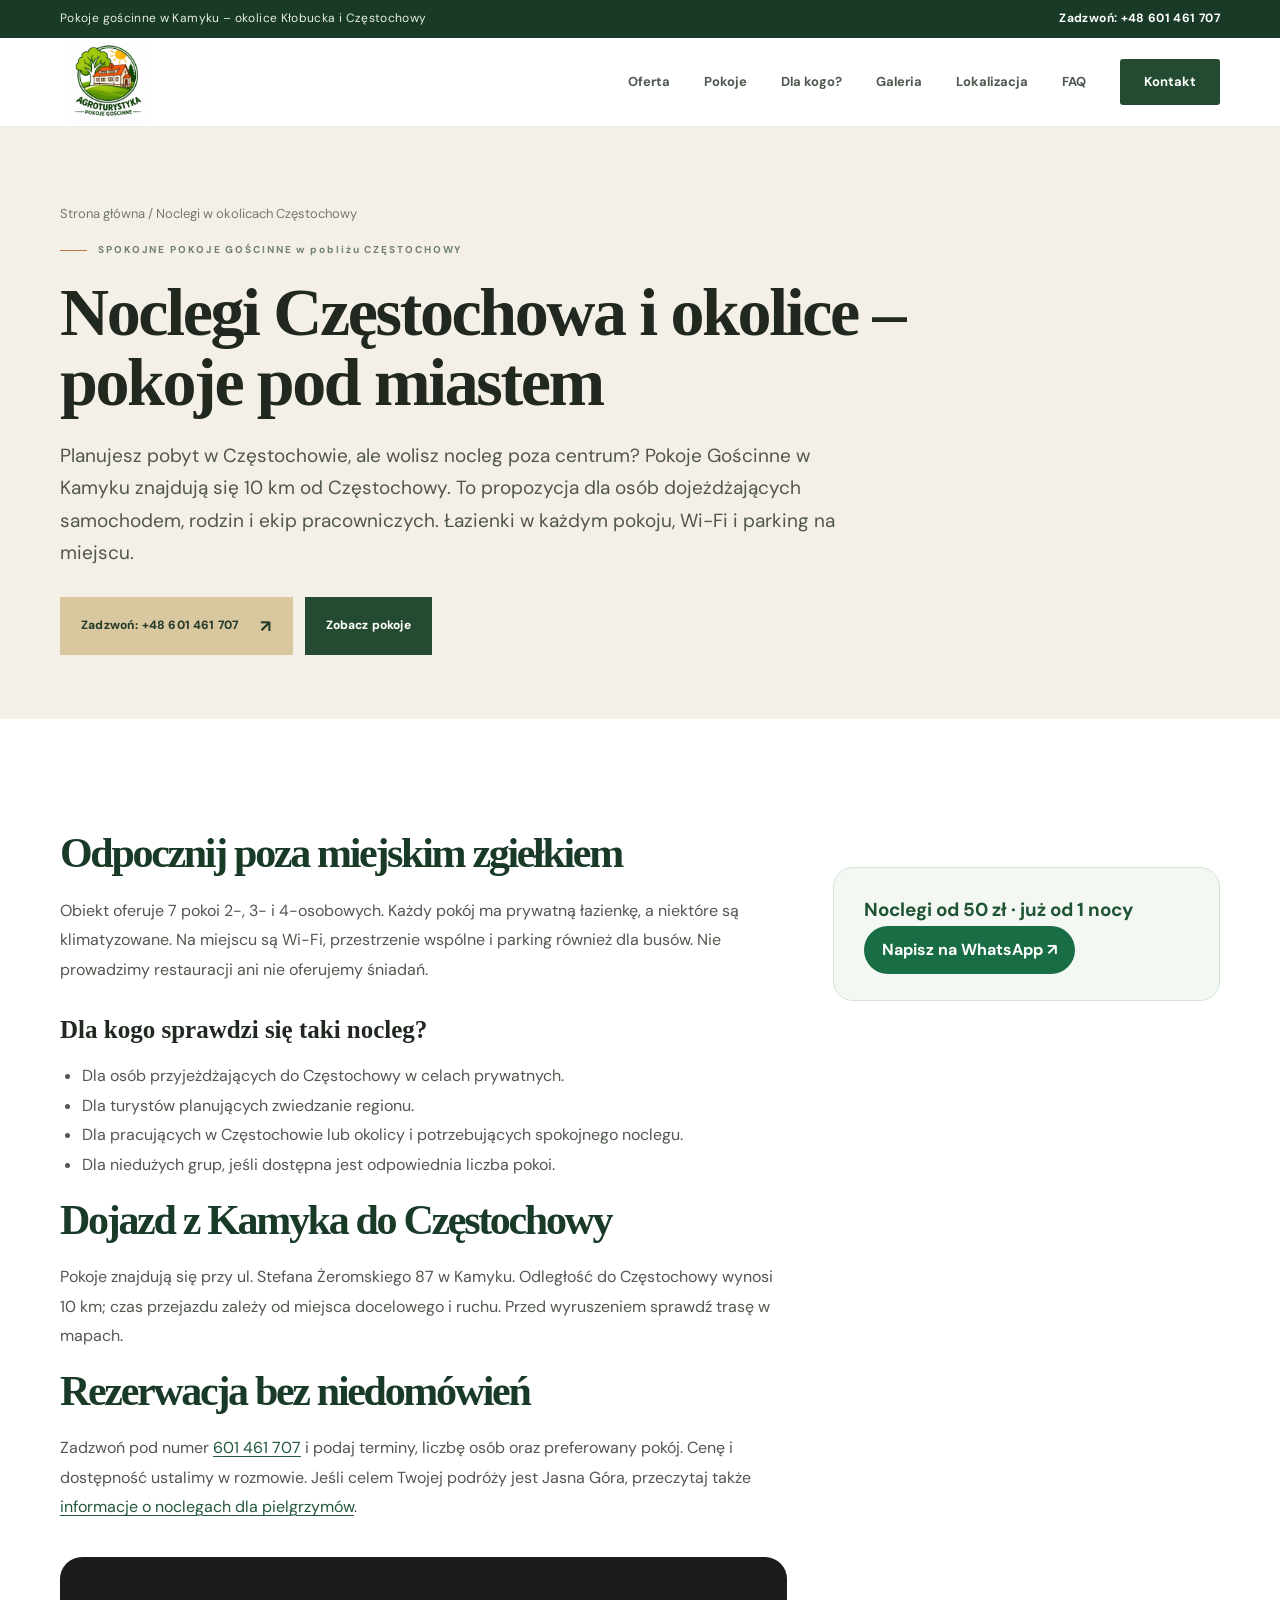
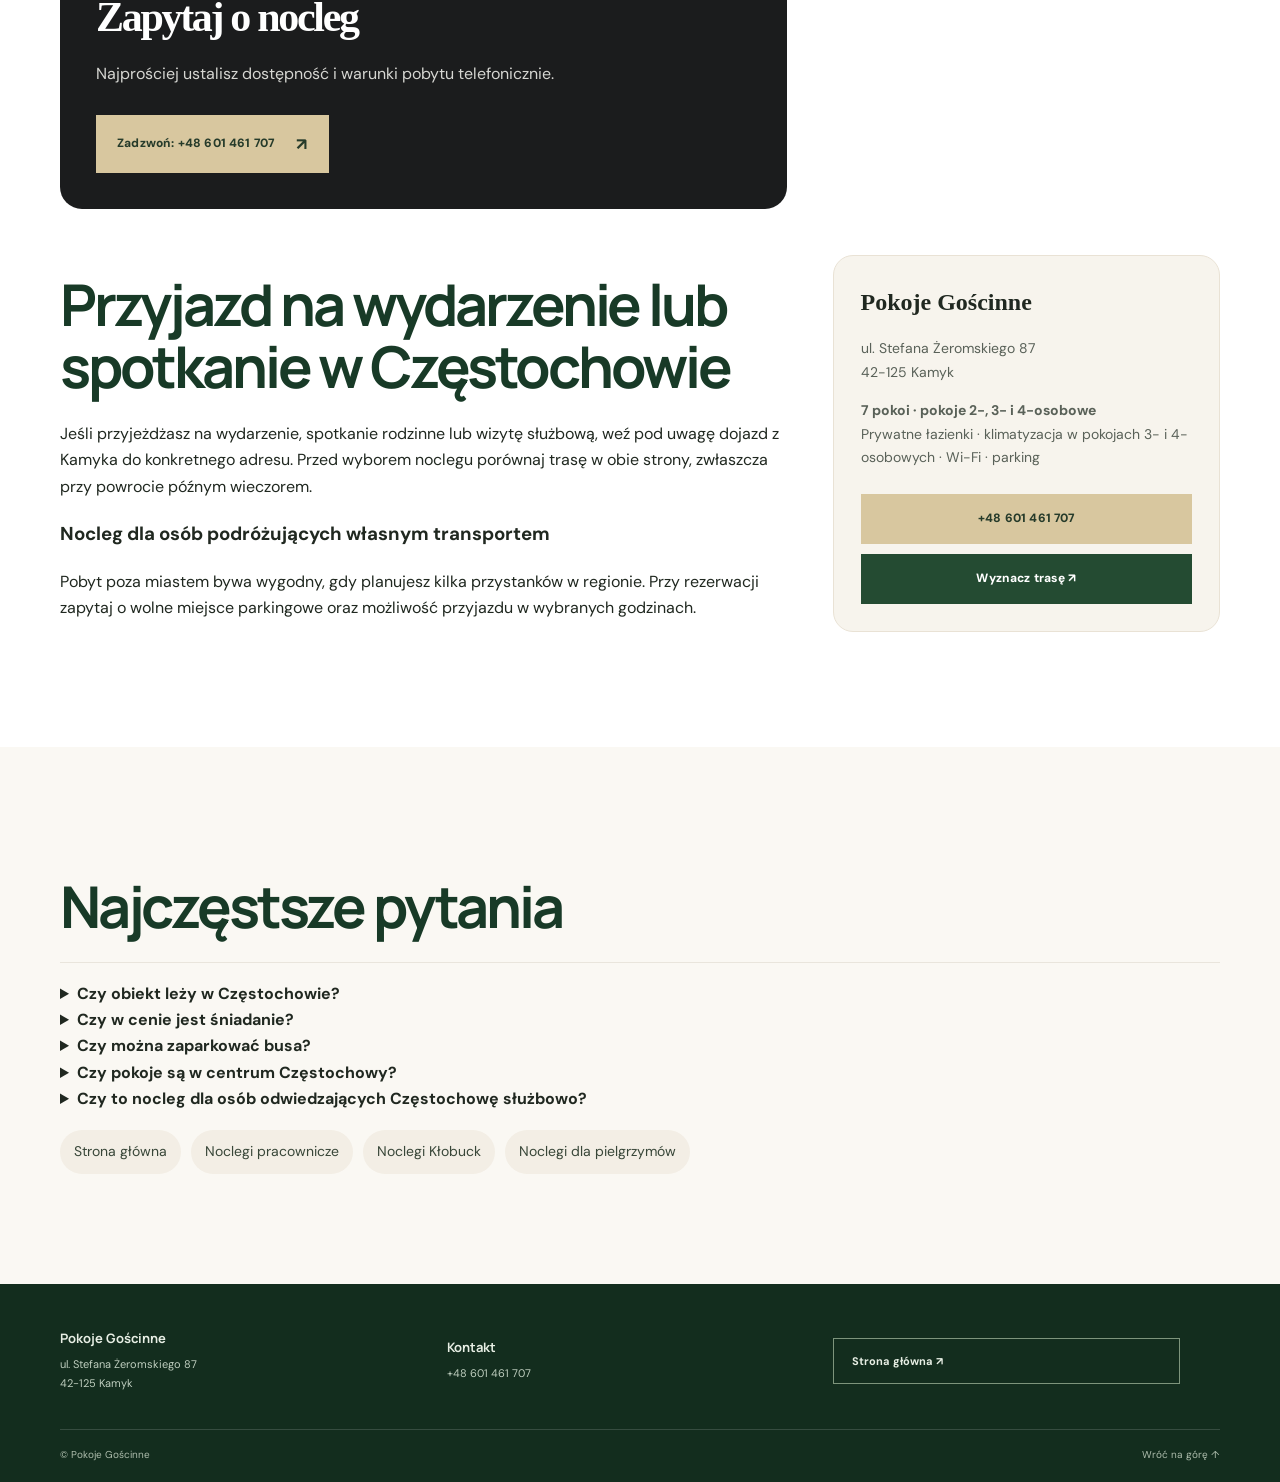
<file: noclegi-czestochowa.html>
<!DOCTYPE html>

<html lang="pl"><head><meta charset="utf-8"/><meta content="width=device-width, initial-scale=1" name="viewport"/><meta content="Noclegi w okolicach Częstochowy: pokoje w Kamyku, 10 km od miasta. Wspólna kuchnia, prywatne łazienki, parking. Pobyty od jednej nocy." name="description"/><meta content="index,follow,max-image-preview:large" name="robots"/><meta content="#244b32" name="theme-color"/><title>Noclegi Częstochowa i okolice – pokoje 10 km od miasta</title><meta content="website" property="og:type"/><meta content="Noclegi Częstochowa i okolice – pokoje 10 km od miasta" property="og:title"/><meta content="Noclegi w okolicach Częstochowy: pokoje w Kamyku, 10 km od miasta. Wspólna kuchnia, prywatne łazienki, parking. Pobyty od jednej nocy." property="og:description"/><link href="https://fonts.googleapis.com" rel="preconnect"/><link crossorigin="" href="https://fonts.gstatic.com" rel="preconnect"/><link href="https://fonts.googleapis.com/css2?family=DM+Sans:wght@400;500;600;700&amp;family=Manrope:wght@400;500;600;700;800&amp;display=swap" rel="stylesheet"/><link href="style.css" rel="stylesheet"/><meta content="pl_PL" property="og:locale"/><meta content="summary_large_image" name="twitter:card"/><script type="application/ld+json">{"@context":"https://schema.org","@type":"LodgingBusiness","name":"Pokoje Gościnne Kamyk k. Kłobucka","telephone":"+48601461707","address":{"@type":"PostalAddress","streetAddress":"ul. Stefana Żeromskiego 87","addressLocality":"Kamyk","postalCode":"42-125","addressCountry":"PL"},"numberOfRooms":7,"description":"Pokoje gościnne w Kamyku na terenie gospodarstwa rolnego, 6 km od Kłobucka i 10 km od Częstochowy. Pokoje 2-, 3- i 4-osobowe; klimatyzacja w pokojach 3- i 4-osobowych, wspólna kuchnia, pobyty od jednej nocy, cena od 50 zł – szczegóły i dostępność do potwierdzenia.","amenityFeature":[{"@type":"LocationFeatureSpecification","name":"Prywatna łazienka w każdym pokoju","value":true},{"@type":"LocationFeatureSpecification","name":"Wi-Fi","value":true},{"@type":"LocationFeatureSpecification","name":"Klimatyzacja w pokojach 3- i 4-osobowych","value":true},{"@type":"LocationFeatureSpecification","name":"Wspólna kuchnia z 2 lodówkami, płytą gazową, mikrofalówką i czajnikiem","value":true},{"@type":"LocationFeatureSpecification","name":"Możliwość skorzystania z pralki","value":true},{"@type":"LocationFeatureSpecification","name":"Bezpłatny ogrodzony parking dla aut służbowych i busów","value":true},{"@type":"LocationFeatureSpecification","name":"Bezpieczne przechowanie rowerów i sprzętu","value":true}],"@id":"SITE_ORIGIN/#lodging","url":"SITE_ORIGIN/","image":"SITE_ORIGIN/assets/img/front-ogrod-v58.webp","hasMap":"https://www.google.com/maps/search/?api=1&query=Stefana+Zeromskiego+87%2C+42-125+Kamyk","areaServed":[{"@type":"City","name":"Kłobuck"},{"@type":"City","name":"Częstochowa"}],"priceRange":"od 50 zł (stawka zależna od terminu i rodzaju pokoju)"}</script><link href="favicon.png" rel="icon" type="image/png"/><script type="application/ld+json">{"@context":"https://schema.org","@type":"BreadcrumbList","itemListElement":[{"@type":"ListItem","position":1,"name":"Strona główna","item":"SITE_ORIGIN/"},{"@type":"ListItem","position":2,"name":"Noclegi Częstochowa i okolice – pokoje pod miastem","item":"SITE_ORIGIN/noclegi-czestochowa.html"}]}</script><meta content="Noclegi Częstochowa i okolice – pokoje 10 km od miasta" name="twitter:title"/><meta content="Noclegi w okolicach Częstochowy: pokoje w Kamyku, 10 km od miasta. Wspólna kuchnia, prywatne łazienki, parking. Pobyty od jednej nocy." name="twitter:description"/></head><body><a class="skip-link" href="#main-content">Przejdź do treści</a><div class="topline"><div class="wrap topline-inner"><span>Pokoje gościnne w Kamyku – okolice Kłobucka i Częstochowy</span><a href="tel:+48601461707">Zadzwoń: +48 601 461 707</a></div></div><header class="header" id="top"><div class="wrap nav-wrap"><a class="brand" href="index.html"><img alt="Pokoje Gościnne w Kamyku – strona główna" decoding="async" fetchpriority="low" height="420" loading="eager" src="assets/img/logo-optimized.webp" width="420"/></a><button aria-controls="main-navigation" aria-expanded="false" aria-label="Otwórz menu" class="menu-toggle" type="button"><span></span><span></span><span></span></button><nav aria-label="Menu główne" class="nav" id="main-navigation"><a href="index.html#oferta">Oferta</a><a href="index.html#pokoje">Pokoje</a><a href="index.html#grupy">Dla kogo?</a><a href="index.html#galeria">Galeria</a><a href="index.html#okolica">Lokalizacja</a><a href="index.html#faq">FAQ</a><a class="nav-cta" href="index.html#kontakt">Kontakt</a></nav></div></header><main id="main-content"><section class="content-hero"><div class="wrap"><nav aria-label="Ścieżka nawigacji" class="breadcrumb"><a href="index.html">Strona główna</a> / Noclegi w okolicach Częstochowy</nav><div class="eyebrow"><span></span> SPOKOJNE POKOJE GOŚCINNE w pobliżu CZĘSTOCHOWY</div><h1>Noclegi Częstochowa i okolice – pokoje pod miastem</h1><p class="lead">Planujesz pobyt w Częstochowie, ale wolisz nocleg poza centrum? Pokoje Gościnne w Kamyku znajdują się 10 km od Częstochowy. To propozycja dla osób dojeżdżających samochodem, rodzin i ekip pracowniczych. Łazienki w każdym pokoju, Wi-Fi i parking na miejscu.</p><div class="content-hero-actions"><a class="btn btn-primary" href="tel:+48601461707">Zadzwoń: +48 601 461 707 <span>↗</span></a><a class="btn btn-dark" href="index.html#pokoje">Zobacz pokoje</a></div></div></section><section class="section"><div class="wrap content-layout"><article class="content-copy"><h2>Odpocznij poza miejskim zgiełkiem</h2><p>Obiekt oferuje 7 pokoi 2-, 3- i 4-osobowych. Każdy pokój ma prywatną łazienkę, a niektóre są klimatyzowane. Na miejscu są Wi-Fi, przestrzenie wspólne i parking również dla busów. Nie prowadzimy restauracji ani nie oferujemy śniadań.</p><h3>Dla kogo sprawdzi się taki nocleg?</h3><ul><li>Dla osób przyjeżdżających do Częstochowy w celach prywatnych.</li><li>Dla turystów planujących zwiedzanie regionu.</li><li>Dla pracujących w Częstochowie lub okolicy i potrzebujących spokojnego noclegu.</li><li>Dla niedużych grup, jeśli dostępna jest odpowiednia liczba pokoi.</li></ul><h2>Dojazd z Kamyka do Częstochowy</h2><p>Pokoje znajdują się przy ul. Stefana Żeromskiego 87 w Kamyku. Odległość do Częstochowy wynosi 10 km; czas przejazdu zależy od miejsca docelowego i ruchu. Przed wyruszeniem sprawdź trasę w mapach.</p><h2>Rezerwacja bez niedomówień</h2><p>Zadzwoń pod numer <a href="tel:+48601461707">601 461 707</a> i podaj terminy, liczbę osób oraz preferowany pokój. Cenę i dostępność ustalimy w rozmowie. Jeśli celem Twojej podróży jest Jasna Góra, przeczytaj także <a href="noclegi-dla-pielgrzymow.html">informacje o noclegach dla pielgrzymów</a>.</p><div class="page-cta"><h2>Zapytaj o nocleg</h2><p>Najprościej ustalisz dostępność i warunki pobytu telefonicznie.</p><a class="btn btn-primary" href="tel:+48601461707">Zadzwoń: +48 601 461 707 <span>↗</span></a></div></article><aside aria-label="Warunki pobytu" class="subpage-offer-summary"><strong>Noclegi od 50 zł · już od 1 nocy</strong><a href="https://wa.me/48601461707" rel="noopener noreferrer" target="_blank">Napisz na WhatsApp ↗</a></aside><section class="local-proof"><h2>Przyjazd na wydarzenie lub spotkanie w Częstochowie</h2><p>Jeśli przyjeżdżasz na wydarzenie, spotkanie rodzinne lub wizytę służbową, weź pod uwagę dojazd z Kamyka do konkretnego adresu. Przed wyborem noclegu porównaj trasę w obie strony, zwłaszcza przy powrocie późnym wieczorem.</p><h3>Nocleg dla osób podróżujących własnym transportem</h3><p>Pobyt poza miastem bywa wygodny, gdy planujesz kilka przystanków w regionie. Przy rezerwacji zapytaj o wolne miejsce parkingowe oraz możliwość przyjazdu w wybranych godzinach.</p></section><aside class="content-aside"><h3>Pokoje Gościnne</h3><p>ul. Stefana Żeromskiego 87<br/>42-125 Kamyk</p><p><strong>7 pokoi · pokoje 2-, 3- i 4-osobowe</strong><br/>Prywatne łazienki · klimatyzacja w pokojach 3- i 4-osobowych · Wi-Fi · parking</p><a class="btn btn-primary" href="tel:+48601461707">+48 601 461 707</a><a class="btn btn-dark" href="https://www.google.com/maps/search/?api=1&amp;query=ul.+Stefana+Żeromskiego+87%2C+42-125+Kamyk" rel="noopener noreferrer" target="_blank">Wyznacz trasę ↗</a></aside></div></section><section class="section" style="background:#faf8f3"><div class="wrap"><h2>Najczęstsze pytania</h2><div class="content-faq faq-unique"><details><summary>Czy obiekt leży w Częstochowie?</summary><p>Nie. Znajduje się w Kamyku, 10 km od Częstochowy.</p></details><details><summary>Czy w cenie jest śniadanie?</summary><p>Nie oferujemy śniadań ani innych posiłków. Goście mogą korzystać z kuchni.</p></details><details><summary>Czy można zaparkować busa?</summary><p>Tak, na miejscu znajduje się parking również dla busów.</p></details><details><summary>Czy pokoje są w centrum Częstochowy?</summary><p>Nie. Obiekt położony jest w Kamyku, 10 km od Częstochowy. Przed rezerwacją warto sprawdzić trasę do konkretnego celu.</p></details><details><summary>Czy to nocleg dla osób odwiedzających Częstochowę służbowo?</summary><p>Tak, można zapytać o pobyt służbowy lub zakwaterowanie grupy. Do dyspozycji są pokoje z łazienkami, Wi-Fi i parking, także dla busów.</p></details></div><div class="related-pages"><a href="index.html">Strona główna</a><a href="noclegi-pracownicze-kamyk.html">Noclegi pracownicze</a><a href="noclegi-klobuck.html">Noclegi Kłobuck</a><a href="noclegi-dla-pielgrzymow.html">Noclegi dla pielgrzymów</a></div></div></section></main><footer class="footer"><div class="wrap footer-main"><div><strong>Pokoje Gościnne</strong><span>ul. Stefana Żeromskiego 87<br/>42-125 Kamyk</span></div><div><strong>Kontakt</strong><a href="tel:+48601461707">+48 601 461 707</a></div><a class="footer-call" href="index.html">Strona główna ↗</a></div><div class="wrap footer-bottom"><span>© Pokoje Gościnne</span><a href="#top">Wróć na górę ↑</a></div></footer><a class="mobile-call" href="tel:+48601461707"><span>☎</span> Zadzwoń: +48 601 461 707</a><script defer="" src="script.js"></script></body></html>
</file>
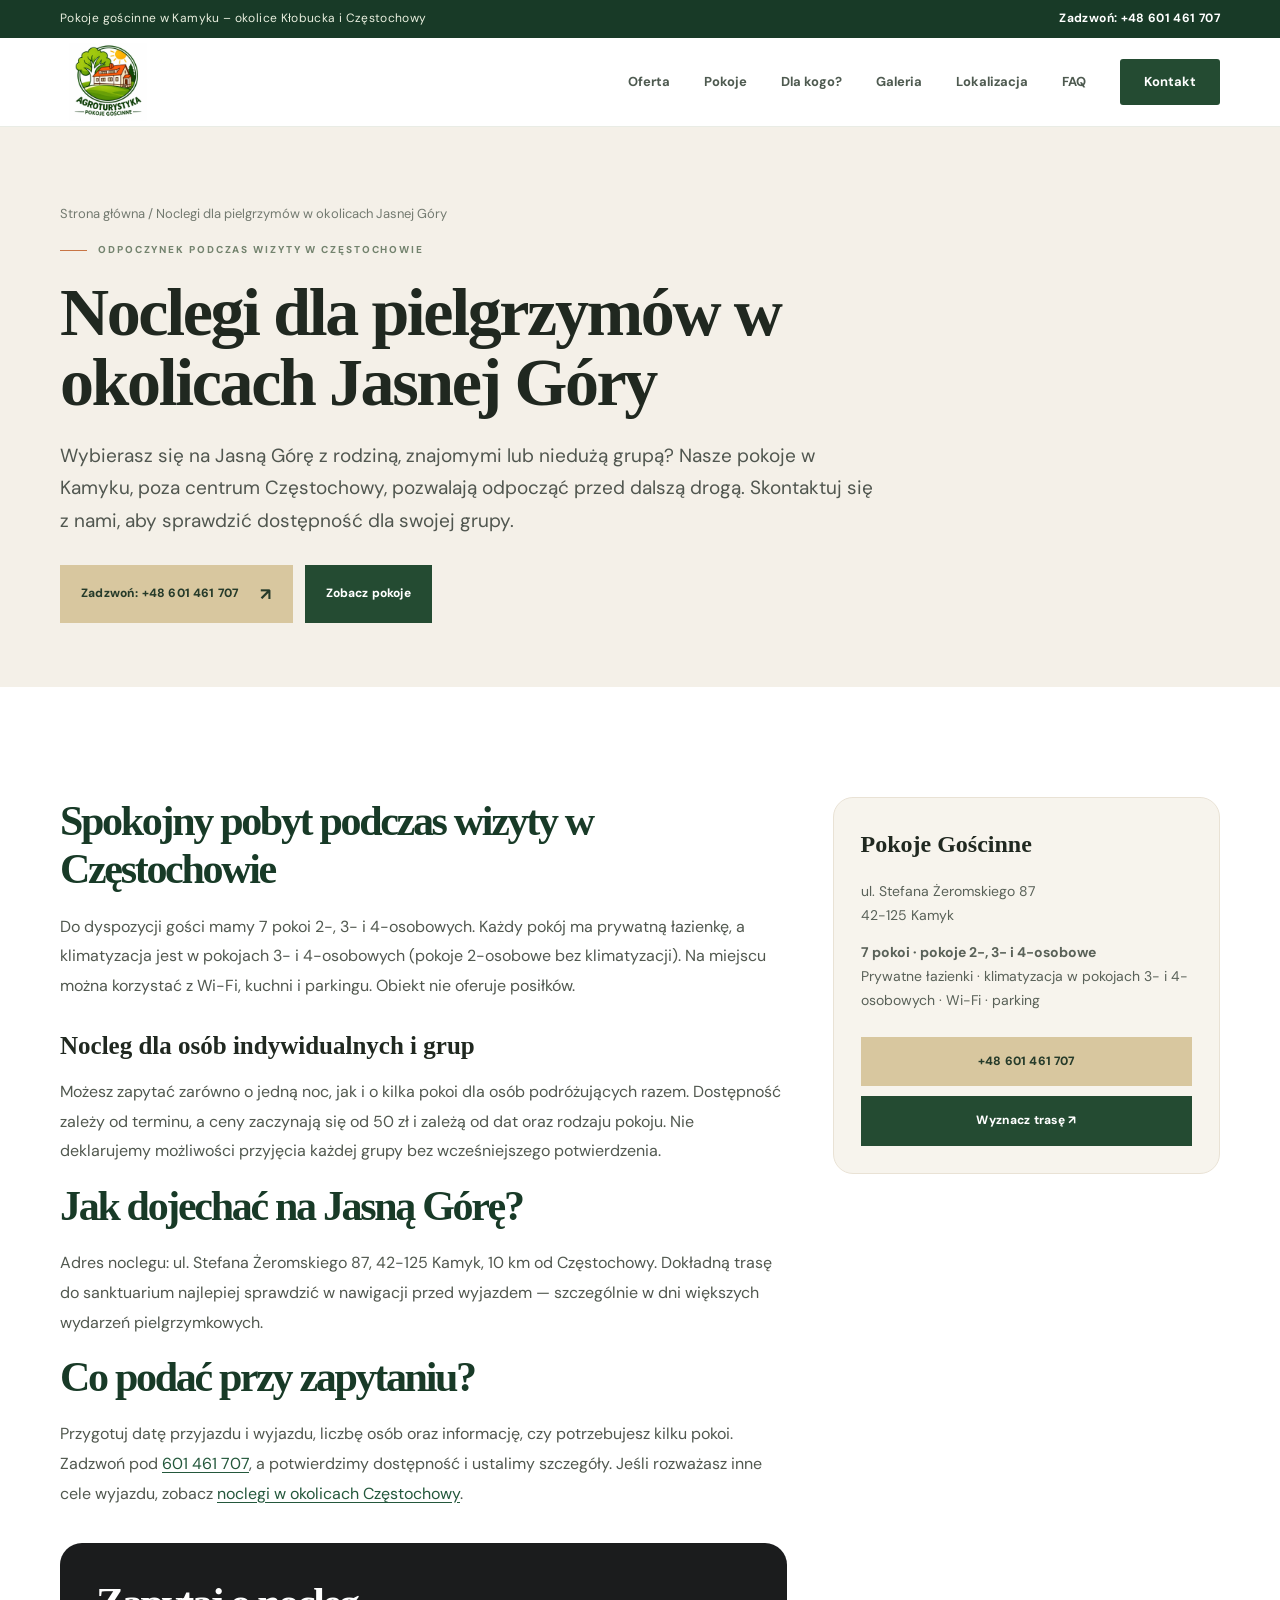
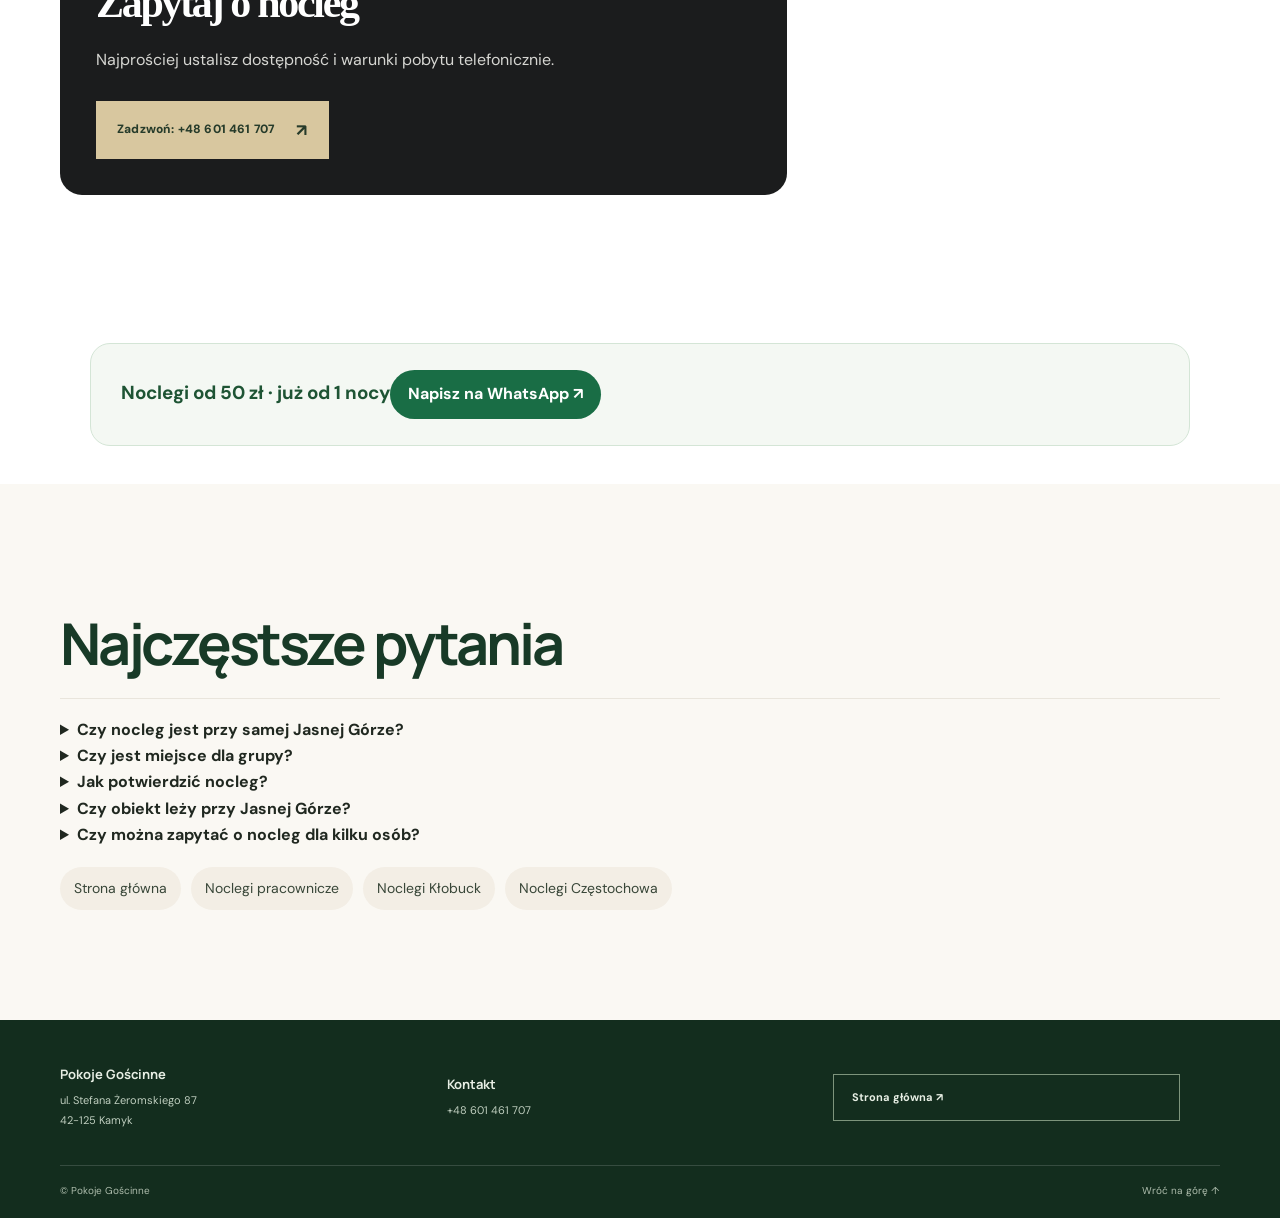
<file: noclegi-dla-pielgrzymow.html>
<!DOCTYPE html>

<html lang="pl"><head><meta charset="utf-8"/><meta content="width=device-width, initial-scale=1" name="viewport"/><meta content="Noclegi dla osób odwiedzających Jasną Górę i Częstochowę. Pokoje w Kamyku, 10 km od miasta, z łazienkami i dostępem do wspólnej kuchni." name="description"/><meta content="index,follow,max-image-preview:large" name="robots"/><meta content="#244b32" name="theme-color"/><title>Noclegi dla pielgrzymów – okolice Jasnej Góry, Częstochowa</title><meta content="website" property="og:type"/><meta content="Noclegi dla pielgrzymów – okolice Jasnej Góry, Częstochowa" property="og:title"/><meta content="Noclegi dla osób odwiedzających Jasną Górę i Częstochowę. Pokoje w Kamyku, 10 km od miasta, z łazienkami i dostępem do wspólnej kuchni." property="og:description"/><link href="https://fonts.googleapis.com" rel="preconnect"/><link crossorigin="" href="https://fonts.gstatic.com" rel="preconnect"/><link href="https://fonts.googleapis.com/css2?family=DM+Sans:wght@400;500;600;700&amp;family=Manrope:wght@400;500;600;700;800&amp;display=swap" rel="stylesheet"/><link href="style.css" rel="stylesheet"/><meta content="pl_PL" property="og:locale"/><meta content="summary_large_image" name="twitter:card"/><script type="application/ld+json">{"@context":"https://schema.org","@type":"LodgingBusiness","name":"Pokoje Gościnne Kamyk k. Kłobucka","telephone":"+48601461707","address":{"@type":"PostalAddress","streetAddress":"ul. Stefana Żeromskiego 87","addressLocality":"Kamyk","postalCode":"42-125","addressCountry":"PL"},"numberOfRooms":7,"description":"Pokoje gościnne w Kamyku na terenie gospodarstwa rolnego, 6 km od Kłobucka i 10 km od Częstochowy. Pokoje 2-, 3- i 4-osobowe; klimatyzacja w pokojach 3- i 4-osobowych, wspólna kuchnia, pobyty od jednej nocy, cena od 50 zł – szczegóły i dostępność do potwierdzenia.","amenityFeature":[{"@type":"LocationFeatureSpecification","name":"Prywatna łazienka w każdym pokoju","value":true},{"@type":"LocationFeatureSpecification","name":"Wi-Fi","value":true},{"@type":"LocationFeatureSpecification","name":"Klimatyzacja w pokojach 3- i 4-osobowych","value":true},{"@type":"LocationFeatureSpecification","name":"Wspólna kuchnia z 2 lodówkami, płytą gazową, mikrofalówką i czajnikiem","value":true},{"@type":"LocationFeatureSpecification","name":"Możliwość skorzystania z pralki","value":true},{"@type":"LocationFeatureSpecification","name":"Bezpłatny ogrodzony parking dla aut służbowych i busów","value":true},{"@type":"LocationFeatureSpecification","name":"Bezpieczne przechowanie rowerów i sprzętu","value":true}],"@id":"SITE_ORIGIN/#lodging","url":"SITE_ORIGIN/","image":"SITE_ORIGIN/assets/img/front-ogrod-v58.webp","hasMap":"https://www.google.com/maps/search/?api=1&query=Stefana+Zeromskiego+87%2C+42-125+Kamyk","areaServed":[{"@type":"City","name":"Kłobuck"},{"@type":"City","name":"Częstochowa"}],"priceRange":"od 50 zł (stawka zależna od terminu i rodzaju pokoju)"}</script><link href="favicon.png" rel="icon" type="image/png"/><script type="application/ld+json">{"@context":"https://schema.org","@type":"BreadcrumbList","itemListElement":[{"@type":"ListItem","position":1,"name":"Strona główna","item":"SITE_ORIGIN/"},{"@type":"ListItem","position":2,"name":"Noclegi dla pielgrzymów w okolicach Jasnej Góry","item":"SITE_ORIGIN/noclegi-dla-pielgrzymow.html"}]}</script><meta content="Noclegi dla pielgrzymów – okolice Jasnej Góry, Częstochowa" name="twitter:title"/><meta content="Noclegi dla osób odwiedzających Jasną Górę i Częstochowę. Pokoje w Kamyku, 10 km od miasta, z łazienkami i dostępem do wspólnej kuchni." name="twitter:description"/></head><body><a class="skip-link" href="#main-content">Przejdź do treści</a><div class="topline"><div class="wrap topline-inner"><span>Pokoje gościnne w Kamyku – okolice Kłobucka i Częstochowy</span><a href="tel:+48601461707">Zadzwoń: +48 601 461 707</a></div></div><header class="header" id="top"><div class="wrap nav-wrap"><a class="brand" href="index.html"><img alt="Pokoje Gościnne w Kamyku – strona główna" decoding="async" fetchpriority="low" height="420" loading="eager" src="assets/img/logo-optimized.webp" width="420"/></a><button aria-controls="main-navigation" aria-expanded="false" aria-label="Otwórz menu" class="menu-toggle" type="button"><span></span><span></span><span></span></button><nav aria-label="Menu główne" class="nav" id="main-navigation"><a href="index.html#oferta">Oferta</a><a href="index.html#pokoje">Pokoje</a><a href="index.html#grupy">Dla kogo?</a><a href="index.html#galeria">Galeria</a><a href="index.html#okolica">Lokalizacja</a><a href="index.html#faq">FAQ</a><a class="nav-cta" href="index.html#kontakt">Kontakt</a></nav></div></header><main id="main-content"><section class="content-hero"><div class="wrap"><nav aria-label="Ścieżka nawigacji" class="breadcrumb"><a href="index.html">Strona główna</a> / Noclegi dla pielgrzymów w okolicach Jasnej Góry</nav><div class="eyebrow"><span></span> ODPOCZYNEK PODCZAS WIZYTY W CZĘSTOCHOWIE</div><h1>Noclegi dla pielgrzymów w okolicach Jasnej Góry</h1><p class="lead">Wybierasz się na Jasną Górę z rodziną, znajomymi lub niedużą grupą? Nasze pokoje w Kamyku, poza centrum Częstochowy, pozwalają odpocząć przed dalszą drogą. Skontaktuj się z nami, aby sprawdzić dostępność dla swojej grupy.</p><div class="content-hero-actions"><a class="btn btn-primary" href="tel:+48601461707">Zadzwoń: +48 601 461 707 <span>↗</span></a><a class="btn btn-dark" href="index.html#pokoje">Zobacz pokoje</a></div></div></section><section class="section"><div class="wrap content-layout"><article class="content-copy"><h2>Spokojny pobyt podczas wizyty w Częstochowie</h2><p>Do dyspozycji gości mamy 7 pokoi 2-, 3- i 4-osobowych. Każdy pokój ma prywatną łazienkę, a klimatyzacja jest w pokojach 3- i 4-osobowych (pokoje 2-osobowe bez klimatyzacji). Na miejscu można korzystać z Wi-Fi, kuchni i parkingu. Obiekt nie oferuje posiłków.</p><h3>Nocleg dla osób indywidualnych i grup</h3><p>Możesz zapytać zarówno o jedną noc, jak i o kilka pokoi dla osób podróżujących razem. Dostępność zależy od terminu, a ceny zaczynają się od 50 zł i zależą od dat oraz rodzaju pokoju. Nie deklarujemy możliwości przyjęcia każdej grupy bez wcześniejszego potwierdzenia.</p><h2>Jak dojechać na Jasną Górę?</h2><p>Adres noclegu: ul. Stefana Żeromskiego 87, 42-125 Kamyk, 10 km od Częstochowy. Dokładną trasę do sanktuarium najlepiej sprawdzić w nawigacji przed wyjazdem — szczególnie w dni większych wydarzeń pielgrzymkowych.</p><h2>Co podać przy zapytaniu?</h2><p>Przygotuj datę przyjazdu i wyjazdu, liczbę osób oraz informację, czy potrzebujesz kilku pokoi. Zadzwoń pod <a href="tel:+48601461707">601 461 707</a>, a potwierdzimy dostępność i ustalimy szczegóły. Jeśli rozważasz inne cele wyjazdu, zobacz <a href="noclegi-czestochowa.html">noclegi w okolicach Częstochowy</a>.</p><div class="page-cta"><h2>Zapytaj o nocleg</h2><p>Najprościej ustalisz dostępność i warunki pobytu telefonicznie.</p><a class="btn btn-primary" href="tel:+48601461707">Zadzwoń: +48 601 461 707 <span>↗</span></a></div></article><aside class="content-aside"><h3>Pokoje Gościnne</h3><p>ul. Stefana Żeromskiego 87<br/>42-125 Kamyk</p><p><strong>7 pokoi · pokoje 2-, 3- i 4-osobowe</strong><br/>Prywatne łazienki · klimatyzacja w pokojach 3- i 4-osobowych · Wi-Fi · parking</p><a class="btn btn-primary" href="tel:+48601461707">+48 601 461 707</a><a class="btn btn-dark" href="https://www.google.com/maps/search/?api=1&amp;query=ul.+Stefana+Żeromskiego+87%2C+42-125+Kamyk" rel="noopener noreferrer" target="_blank">Wyznacz trasę ↗</a></aside></div></section><aside aria-label="Warunki pobytu" class="subpage-offer-summary"><strong>Noclegi od 50 zł · już od 1 nocy</strong><a href="https://wa.me/48601461707" rel="noopener noreferrer" target="_blank">Napisz na WhatsApp ↗</a></aside><section class="section" style="background:#faf8f3"><div class="wrap"><h2>Najczęstsze pytania</h2><div class="content-faq faq-unique"><details><summary>Czy nocleg jest przy samej Jasnej Górze?</summary><p>Nie, obiekt znajduje się w Kamyku pod Częstochową. Trasę do sanktuarium należy zaplanować osobno.</p></details><details><summary>Czy jest miejsce dla grupy?</summary><p>Obiekt ma 7 pokoi 2-, 3- i 4-osobowych; możliwość zakwaterowania grupy zależy od dostępności pokoi.</p></details><details><summary>Jak potwierdzić nocleg?</summary><p>Zadzwoń i podaj termin, liczbę osób i potrzebną liczbę pokoi.</p></details><details><summary>Czy obiekt leży przy Jasnej Górze?</summary><p>Nie. Pokoje znajdują się w Kamyku, 10 km od Częstochowy; dojazd na Jasną Górę należy zaplanować osobno.</p></details><details><summary>Czy można zapytać o nocleg dla kilku osób?</summary><p>Tak. Obiekt ma 7 pokoi 2-, 3- i 4-osobowych, a dostępność dla grup ustalana jest telefonicznie.</p></details></div><div class="related-pages"><a href="index.html">Strona główna</a><a href="noclegi-pracownicze-kamyk.html">Noclegi pracownicze</a><a href="noclegi-klobuck.html">Noclegi Kłobuck</a><a href="noclegi-czestochowa.html">Noclegi Częstochowa</a></div></div></section></main><footer class="footer"><div class="wrap footer-main"><div><strong>Pokoje Gościnne</strong><span>ul. Stefana Żeromskiego 87<br/>42-125 Kamyk</span></div><div><strong>Kontakt</strong><a href="tel:+48601461707">+48 601 461 707</a></div><a class="footer-call" href="index.html">Strona główna ↗</a></div><div class="wrap footer-bottom"><span>© Pokoje Gościnne</span><a href="#top">Wróć na górę ↑</a></div></footer><a class="mobile-call" href="tel:+48601461707"><span>☎</span> Zadzwoń: +48 601 461 707</a><script defer="" src="script.js"></script></body></html>
</file>
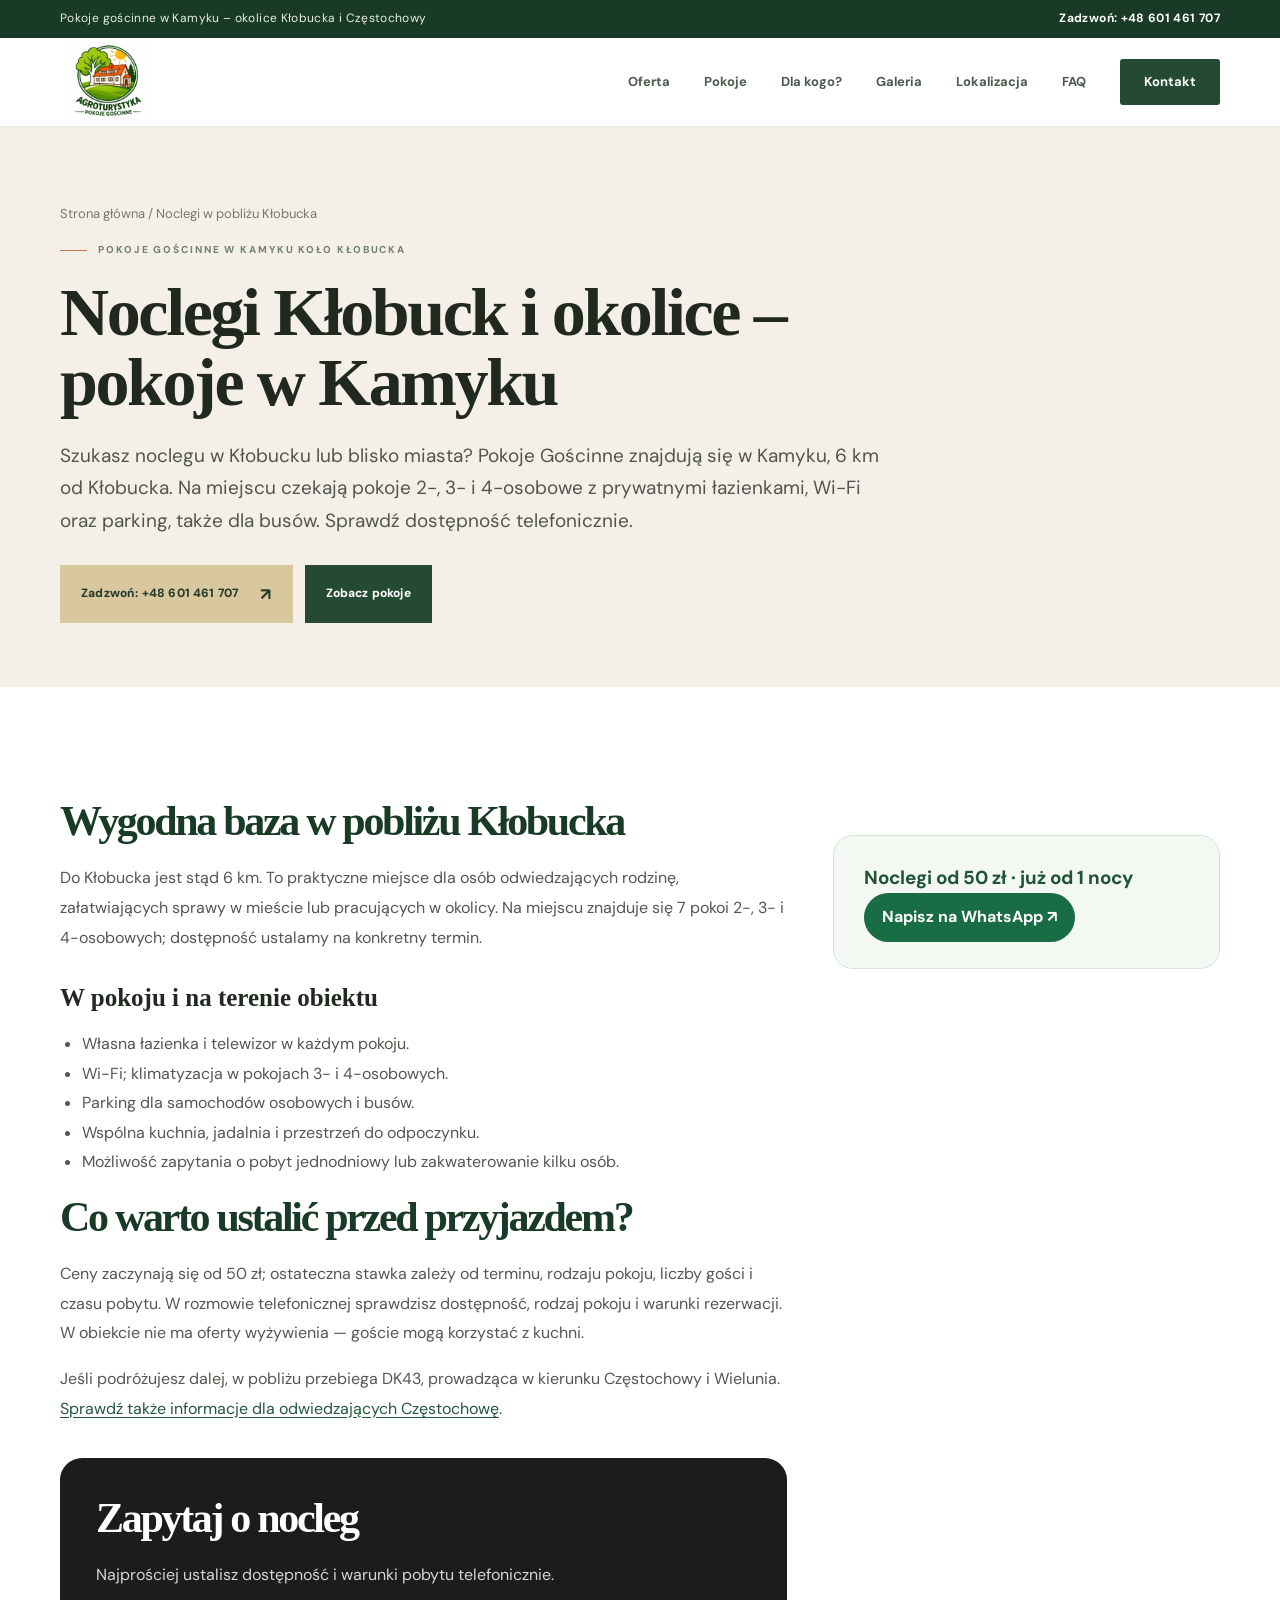
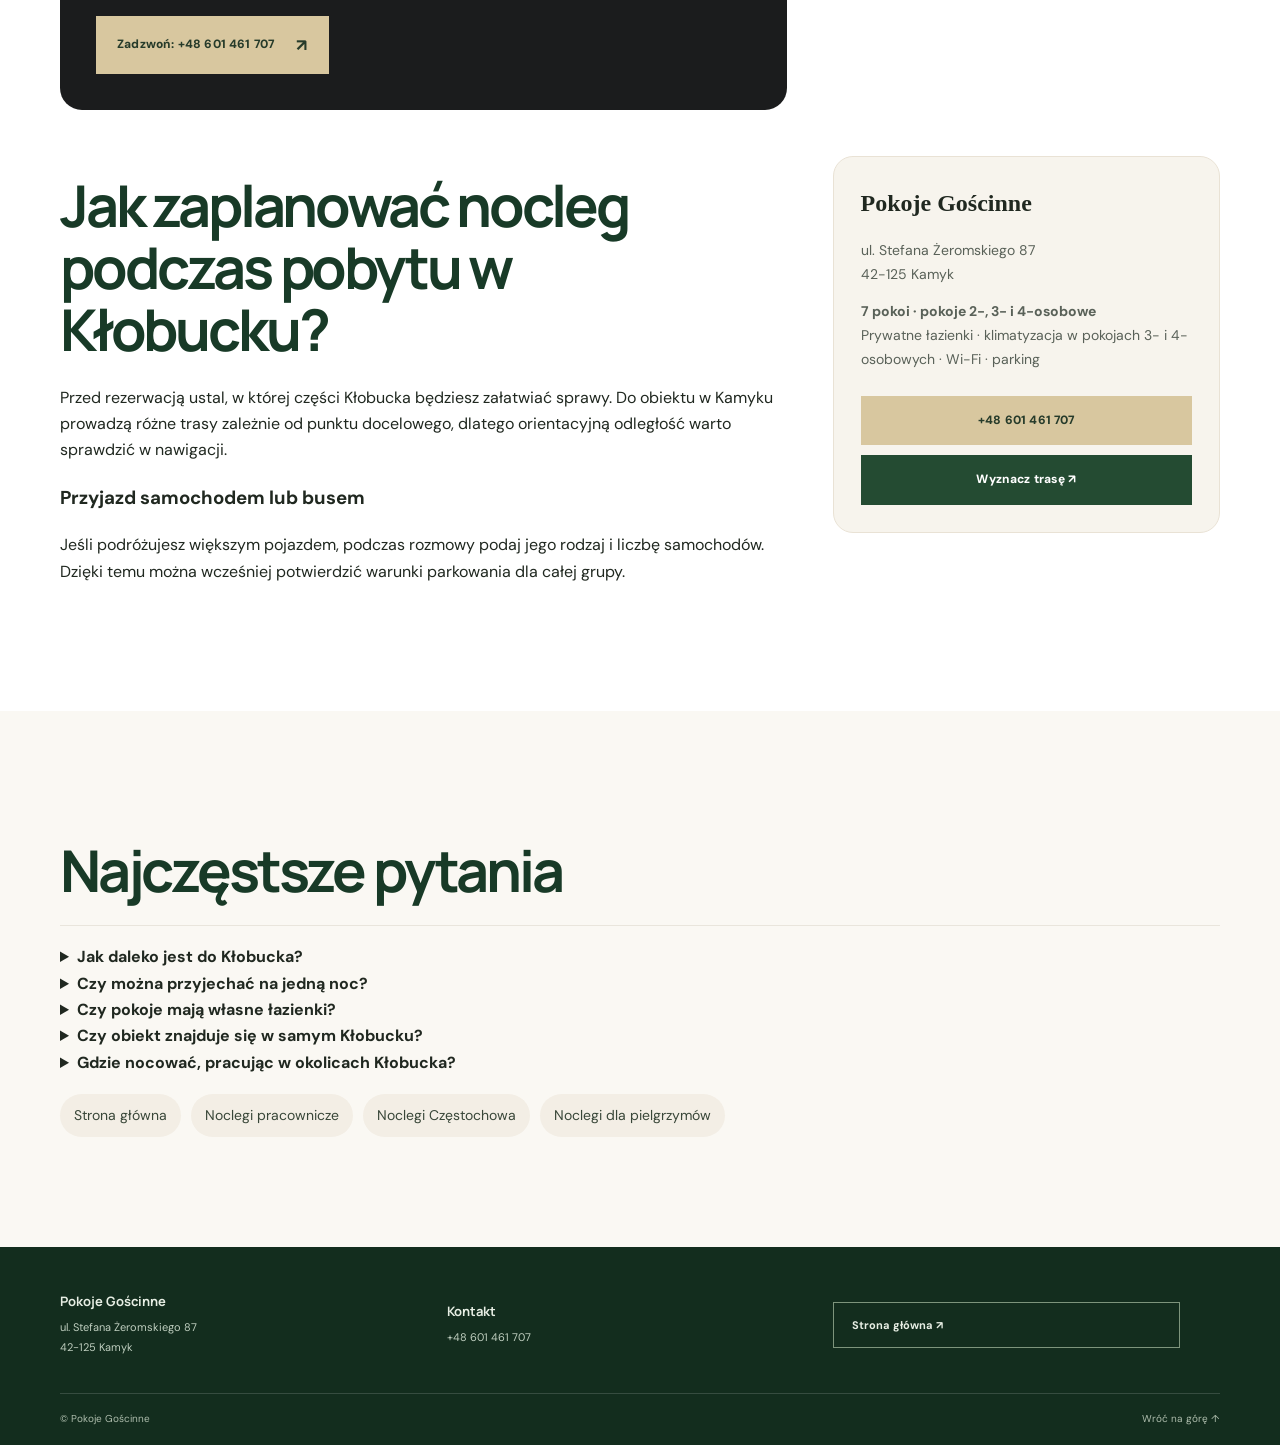
<file: noclegi-klobuck.html>
<!DOCTYPE html>

<html lang="pl"><head><meta charset="utf-8"/><meta content="width=device-width, initial-scale=1" name="viewport"/><meta content="Noclegi blisko Kłobucka: pokoje 2-, 3- i 4-osobowe w Kamyku, 6 km od miasta. Prywatne łazienki, Wi-Fi, kuchnia i parking. Sprawdź termin." name="description"/><meta content="index,follow,max-image-preview:large" name="robots"/><meta content="#244b32" name="theme-color"/><title>Noclegi Kłobuck i okolice – pokoje 6 km od miasta | Kamyk</title><meta content="website" property="og:type"/><meta content="Noclegi Kłobuck i okolice – pokoje 6 km od miasta | Kamyk" property="og:title"/><meta content="Noclegi blisko Kłobucka: pokoje 2-, 3- i 4-osobowe w Kamyku, 6 km od miasta. Prywatne łazienki, Wi-Fi, kuchnia i parking. Sprawdź termin." property="og:description"/><link href="https://fonts.googleapis.com" rel="preconnect"/><link crossorigin="" href="https://fonts.gstatic.com" rel="preconnect"/><link href="https://fonts.googleapis.com/css2?family=DM+Sans:wght@400;500;600;700&amp;family=Manrope:wght@400;500;600;700;800&amp;display=swap" rel="stylesheet"/><link href="style.css" rel="stylesheet"/><meta content="pl_PL" property="og:locale"/><meta content="summary_large_image" name="twitter:card"/><script type="application/ld+json">{"@context":"https://schema.org","@type":"LodgingBusiness","name":"Pokoje Gościnne Kamyk k. Kłobucka","telephone":"+48601461707","address":{"@type":"PostalAddress","streetAddress":"ul. Stefana Żeromskiego 87","addressLocality":"Kamyk","postalCode":"42-125","addressCountry":"PL"},"numberOfRooms":7,"description":"Pokoje gościnne w Kamyku na terenie gospodarstwa rolnego, 6 km od Kłobucka i 10 km od Częstochowy. Pokoje 2-, 3- i 4-osobowe; klimatyzacja w pokojach 3- i 4-osobowych, wspólna kuchnia, pobyty od jednej nocy, cena od 50 zł – szczegóły i dostępność do potwierdzenia.","amenityFeature":[{"@type":"LocationFeatureSpecification","name":"Prywatna łazienka w każdym pokoju","value":true},{"@type":"LocationFeatureSpecification","name":"Wi-Fi","value":true},{"@type":"LocationFeatureSpecification","name":"Klimatyzacja w pokojach 3- i 4-osobowych","value":true},{"@type":"LocationFeatureSpecification","name":"Wspólna kuchnia z 2 lodówkami, płytą gazową, mikrofalówką i czajnikiem","value":true},{"@type":"LocationFeatureSpecification","name":"Możliwość skorzystania z pralki","value":true},{"@type":"LocationFeatureSpecification","name":"Bezpłatny ogrodzony parking dla aut służbowych i busów","value":true},{"@type":"LocationFeatureSpecification","name":"Bezpieczne przechowanie rowerów i sprzętu","value":true}],"@id":"SITE_ORIGIN/#lodging","url":"SITE_ORIGIN/","image":"SITE_ORIGIN/assets/img/front-ogrod-v58.webp","hasMap":"https://www.google.com/maps/search/?api=1&query=Stefana+Zeromskiego+87%2C+42-125+Kamyk","areaServed":[{"@type":"City","name":"Kłobuck"},{"@type":"City","name":"Częstochowa"}],"priceRange":"od 50 zł (stawka zależna od terminu i rodzaju pokoju)"}</script><link href="favicon.png" rel="icon" type="image/png"/><script type="application/ld+json">{"@context":"https://schema.org","@type":"BreadcrumbList","itemListElement":[{"@type":"ListItem","position":1,"name":"Strona główna","item":"SITE_ORIGIN/"},{"@type":"ListItem","position":2,"name":"Noclegi Kłobuck i okolice – pokoje w Kamyku","item":"SITE_ORIGIN/noclegi-klobuck.html"}]}</script><meta content="Noclegi Kłobuck i okolice – pokoje 6 km od miasta | Kamyk" name="twitter:title"/><meta content="Noclegi blisko Kłobucka: pokoje 2-, 3- i 4-osobowe w Kamyku, 6 km od miasta. Prywatne łazienki, Wi-Fi, kuchnia i parking. Sprawdź termin." name="twitter:description"/></head><body><a class="skip-link" href="#main-content">Przejdź do treści</a><div class="topline"><div class="wrap topline-inner"><span>Pokoje gościnne w Kamyku – okolice Kłobucka i Częstochowy</span><a href="tel:+48601461707">Zadzwoń: +48 601 461 707</a></div></div><header class="header" id="top"><div class="wrap nav-wrap"><a class="brand" href="index.html"><img alt="Pokoje Gościnne w Kamyku – strona główna" decoding="async" fetchpriority="low" height="420" loading="eager" src="assets/img/logo-optimized.webp" width="420"/></a><button aria-controls="main-navigation" aria-expanded="false" aria-label="Otwórz menu" class="menu-toggle" type="button"><span></span><span></span><span></span></button><nav aria-label="Menu główne" class="nav" id="main-navigation"><a href="index.html#oferta">Oferta</a><a href="index.html#pokoje">Pokoje</a><a href="index.html#grupy">Dla kogo?</a><a href="index.html#galeria">Galeria</a><a href="index.html#okolica">Lokalizacja</a><a href="index.html#faq">FAQ</a><a class="nav-cta" href="index.html#kontakt">Kontakt</a></nav></div></header><main id="main-content"><section class="content-hero"><div class="wrap"><nav aria-label="Ścieżka nawigacji" class="breadcrumb"><a href="index.html">Strona główna</a> / Noclegi w pobliżu Kłobucka</nav><div class="eyebrow"><span></span> POKOJE GOŚCINNE W KAMYKU KOŁO KŁOBUCKA</div><h1>Noclegi Kłobuck i okolice – pokoje w Kamyku</h1><p class="lead">Szukasz noclegu w Kłobucku lub blisko miasta? Pokoje Gościnne znajdują się w Kamyku, 6 km od Kłobucka. Na miejscu czekają pokoje 2-, 3- i 4-osobowe z prywatnymi łazienkami, Wi-Fi oraz parking, także dla busów. Sprawdź dostępność telefonicznie.</p><div class="content-hero-actions"><a class="btn btn-primary" href="tel:+48601461707">Zadzwoń: +48 601 461 707 <span>↗</span></a><a class="btn btn-dark" href="index.html#pokoje">Zobacz pokoje</a></div></div></section><section class="section"><div class="wrap content-layout"><article class="content-copy"><h2>Wygodna baza w pobliżu Kłobucka</h2><p>Do Kłobucka jest stąd 6 km. To praktyczne miejsce dla osób odwiedzających rodzinę, załatwiających sprawy w mieście lub pracujących w okolicy. Na miejscu znajduje się 7 pokoi 2-, 3- i 4-osobowych; dostępność ustalamy na konkretny termin.</p><h3>W pokoju i na terenie obiektu</h3><ul><li>Własna łazienka i telewizor w każdym pokoju.</li><li>Wi-Fi; klimatyzacja w pokojach 3- i 4-osobowych.</li><li>Parking dla samochodów osobowych i busów.</li><li>Wspólna kuchnia, jadalnia i przestrzeń do odpoczynku.</li><li>Możliwość zapytania o pobyt jednodniowy lub zakwaterowanie kilku osób.</li></ul><h2>Co warto ustalić przed przyjazdem?</h2><p>Ceny zaczynają się od 50 zł; ostateczna stawka zależy od terminu, rodzaju pokoju, liczby gości i czasu pobytu. W rozmowie telefonicznej sprawdzisz dostępność, rodzaj pokoju i warunki rezerwacji. W obiekcie nie ma oferty wyżywienia — goście mogą korzystać z kuchni.</p><p>Jeśli podróżujesz dalej, w pobliżu przebiega DK43, prowadząca w kierunku Częstochowy i Wielunia. <a href="noclegi-czestochowa.html">Sprawdź także informacje dla odwiedzających Częstochowę</a>.</p><div class="page-cta"><h2>Zapytaj o nocleg</h2><p>Najprościej ustalisz dostępność i warunki pobytu telefonicznie.</p><a class="btn btn-primary" href="tel:+48601461707">Zadzwoń: +48 601 461 707 <span>↗</span></a></div></article><aside aria-label="Warunki pobytu" class="subpage-offer-summary"><strong>Noclegi od 50 zł · już od 1 nocy</strong><a href="https://wa.me/48601461707" rel="noopener noreferrer" target="_blank">Napisz na WhatsApp ↗</a></aside><section class="local-proof"><h2>Jak zaplanować nocleg podczas pobytu w Kłobucku?</h2><p>Przed rezerwacją ustal, w której części Kłobucka będziesz załatwiać sprawy. Do obiektu w Kamyku prowadzą różne trasy zależnie od punktu docelowego, dlatego orientacyjną odległość warto sprawdzić w nawigacji.</p><h3>Przyjazd samochodem lub busem</h3><p>Jeśli podróżujesz większym pojazdem, podczas rozmowy podaj jego rodzaj i liczbę samochodów. Dzięki temu można wcześniej potwierdzić warunki parkowania dla całej grupy.</p></section><aside class="content-aside"><h3>Pokoje Gościnne</h3><p>ul. Stefana Żeromskiego 87<br/>42-125 Kamyk</p><p><strong>7 pokoi · pokoje 2-, 3- i 4-osobowe</strong><br/>Prywatne łazienki · klimatyzacja w pokojach 3- i 4-osobowych · Wi-Fi · parking</p><a class="btn btn-primary" href="tel:+48601461707">+48 601 461 707</a><a class="btn btn-dark" href="https://www.google.com/maps/search/?api=1&amp;query=ul.+Stefana+Żeromskiego+87%2C+42-125+Kamyk" rel="noopener noreferrer" target="_blank">Wyznacz trasę ↗</a></aside></div></section><section class="section" style="background:#faf8f3"><div class="wrap"><h2>Najczęstsze pytania</h2><div class="content-faq faq-unique"><details><summary>Jak daleko jest do Kłobucka?</summary><p>6 km; dokładna trasa zależy od miejsca docelowego.</p></details><details><summary>Czy można przyjechać na jedną noc?</summary><p>Tak, minimalny pobyt to jedna noc. Dostępność potwierdzamy dla wybranego terminu.</p></details><details><summary>Czy pokoje mają własne łazienki?</summary><p>Tak, każdy pokój ma prywatną łazienkę.</p></details><details><summary>Czy obiekt znajduje się w samym Kłobucku?</summary><p>Nie. Pokoje znajdują się w Kamyku przy ul. Stefana Żeromskiego 87, 6 km od Kłobucka.</p></details><details><summary>Gdzie nocować, pracując w okolicach Kłobucka?</summary><p>W Kamyku można zapytać o nocleg na kilka dni lub dłużej. Do dyspozycji jest parking, także dla busów, a warunki zakwaterowania ekip ustalane są telefonicznie.</p></details></div><div class="related-pages"><a href="index.html">Strona główna</a><a href="noclegi-pracownicze-kamyk.html">Noclegi pracownicze</a><a href="noclegi-czestochowa.html">Noclegi Częstochowa</a><a href="noclegi-dla-pielgrzymow.html">Noclegi dla pielgrzymów</a></div></div></section></main><footer class="footer"><div class="wrap footer-main"><div><strong>Pokoje Gościnne</strong><span>ul. Stefana Żeromskiego 87<br/>42-125 Kamyk</span></div><div><strong>Kontakt</strong><a href="tel:+48601461707">+48 601 461 707</a></div><a class="footer-call" href="index.html">Strona główna ↗</a></div><div class="wrap footer-bottom"><span>© Pokoje Gościnne</span><a href="#top">Wróć na górę ↑</a></div></footer><a class="mobile-call" href="tel:+48601461707"><span>☎</span> Zadzwoń: +48 601 461 707</a><script defer="" src="script.js"></script></body></html>
</file>
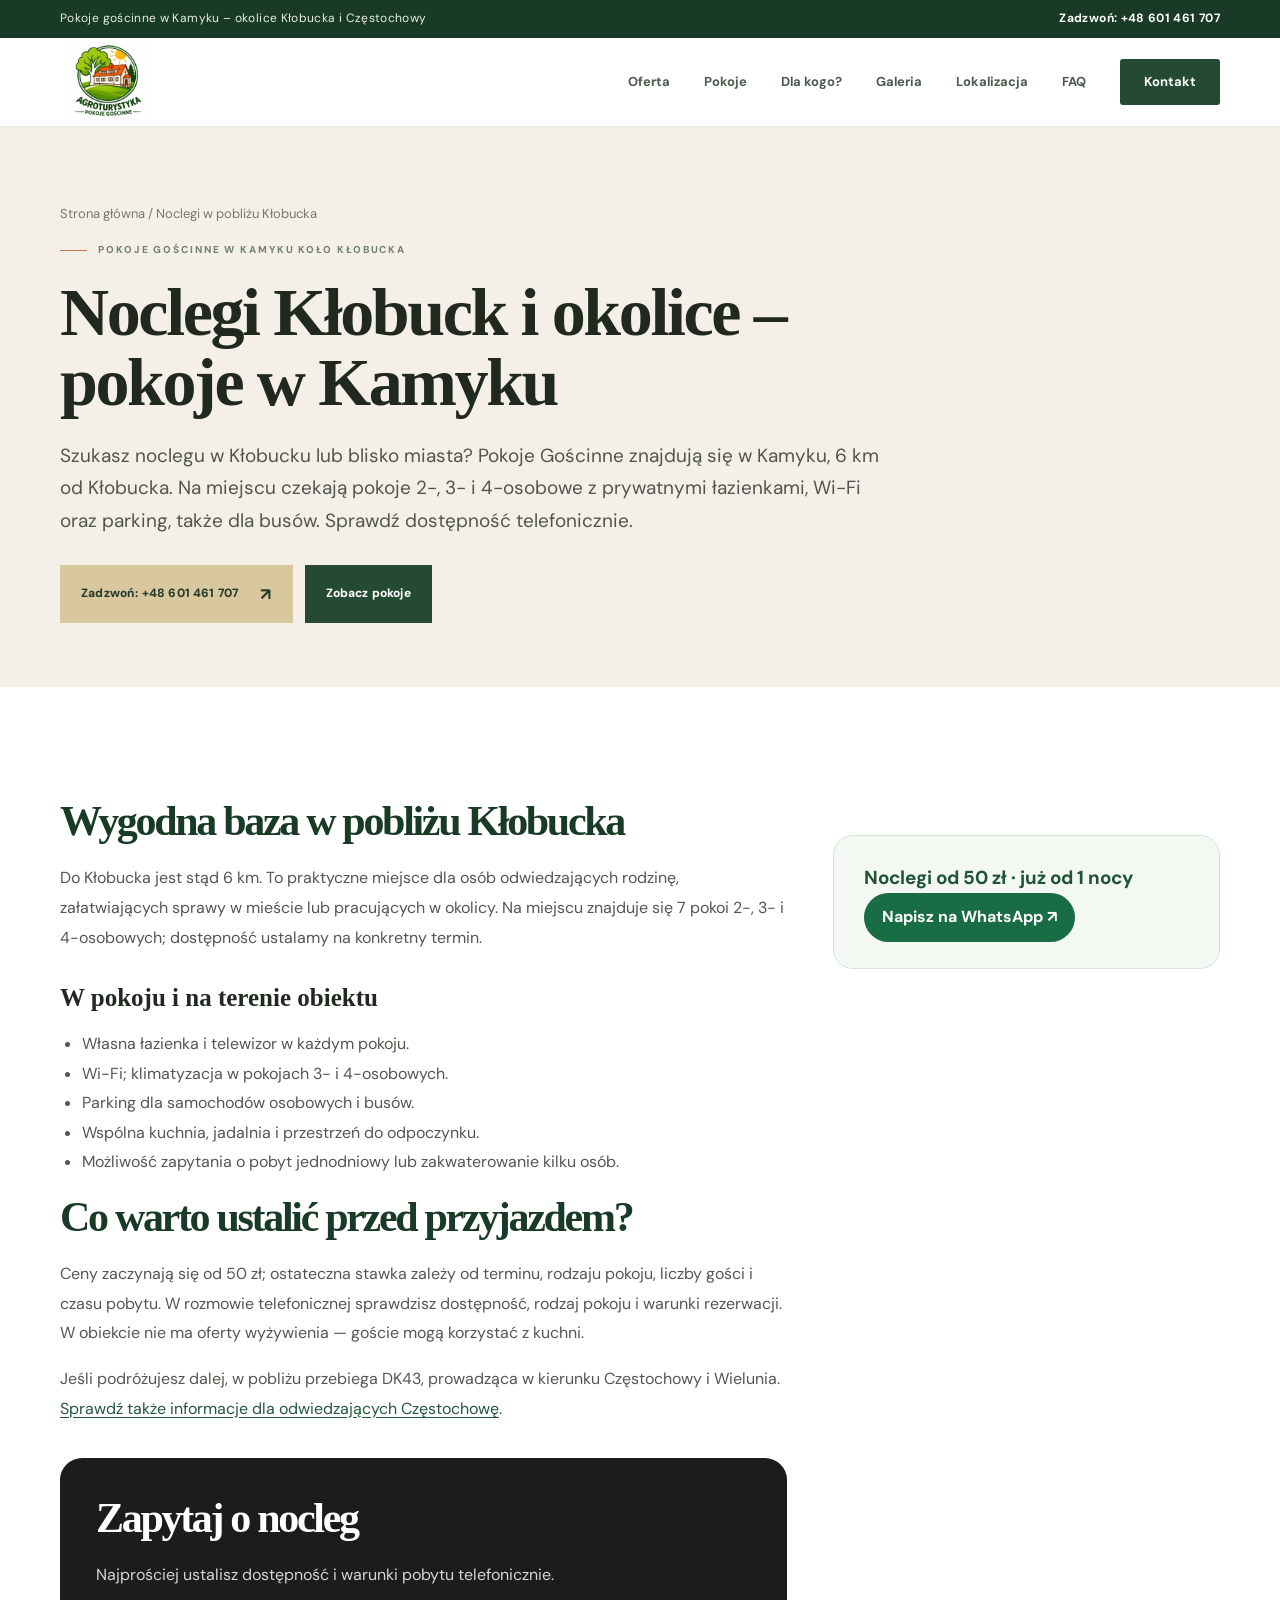
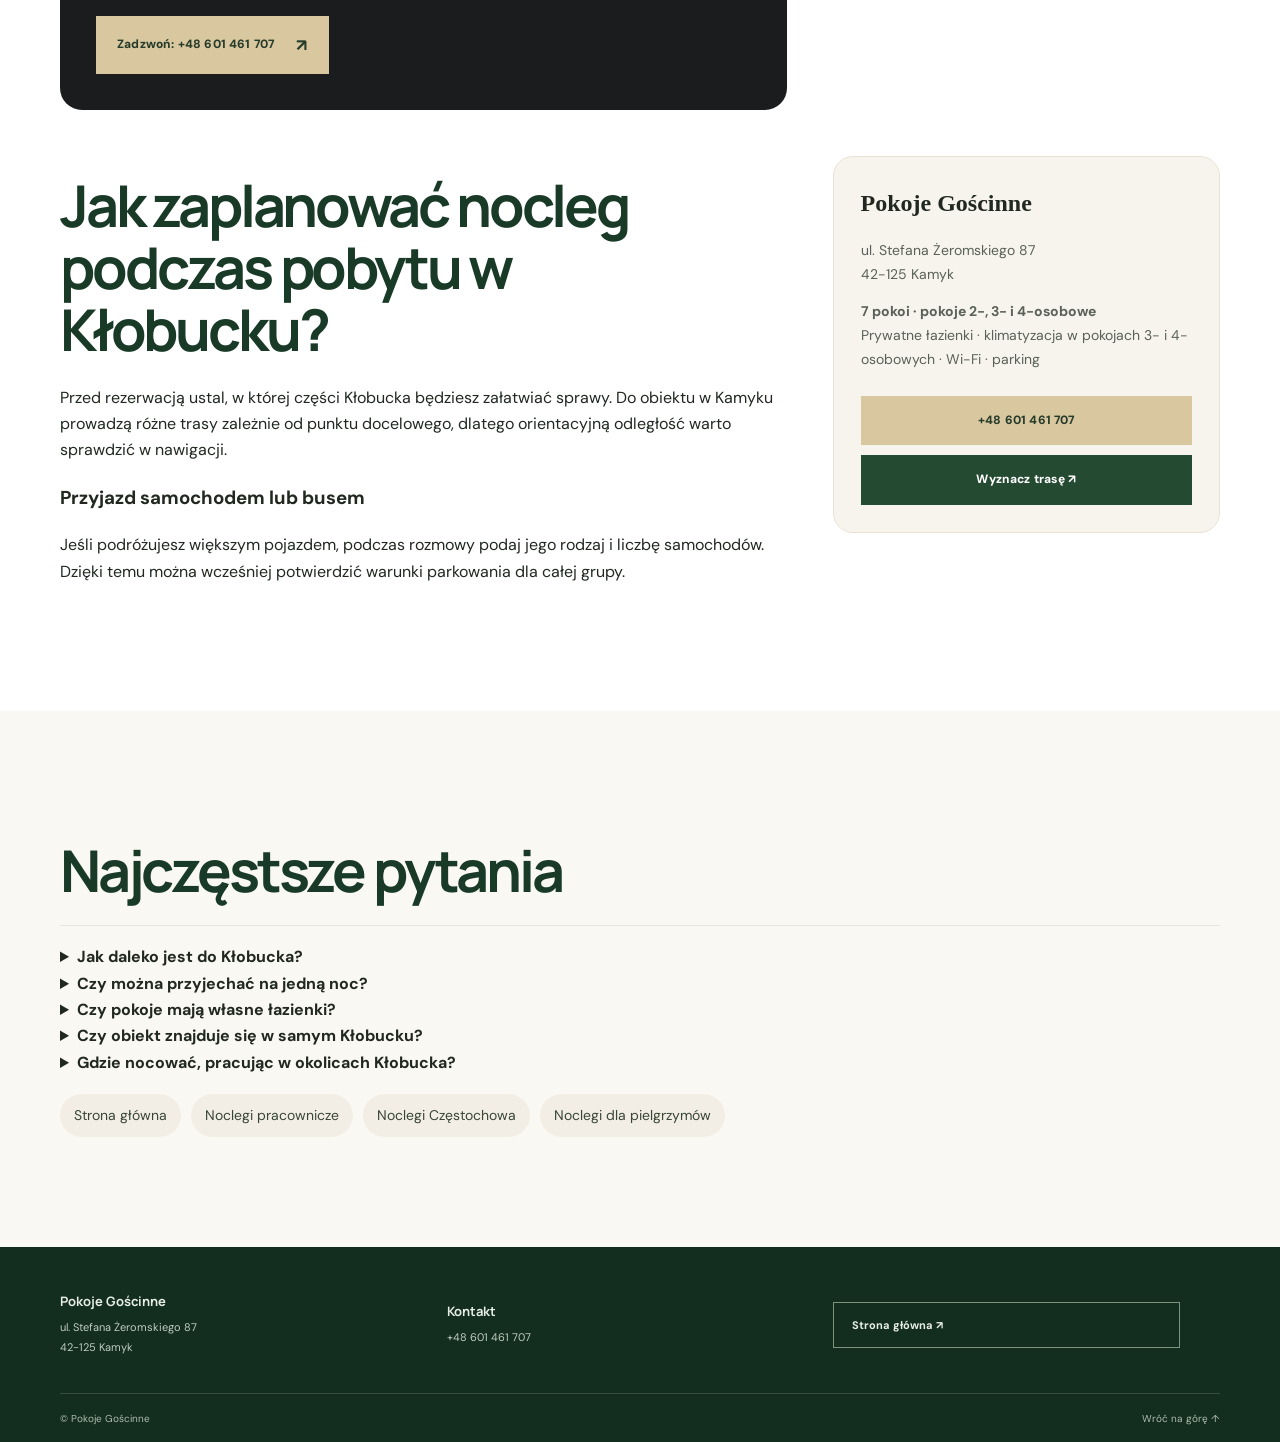
<file: noclegi-kobuck.html>
<!doctype html><html lang="pl"><head><meta charset="utf-8"><meta name="robots" content="noindex,follow"><meta http-equiv="refresh" content="0;url=noclegi-klobuck.html"><title>Przeniesiono stronę</title></head><body><p>Strona została przeniesiona: <a href="noclegi-klobuck.html">Noclegi Kłobuck</a>.</p></body></html>
</file>
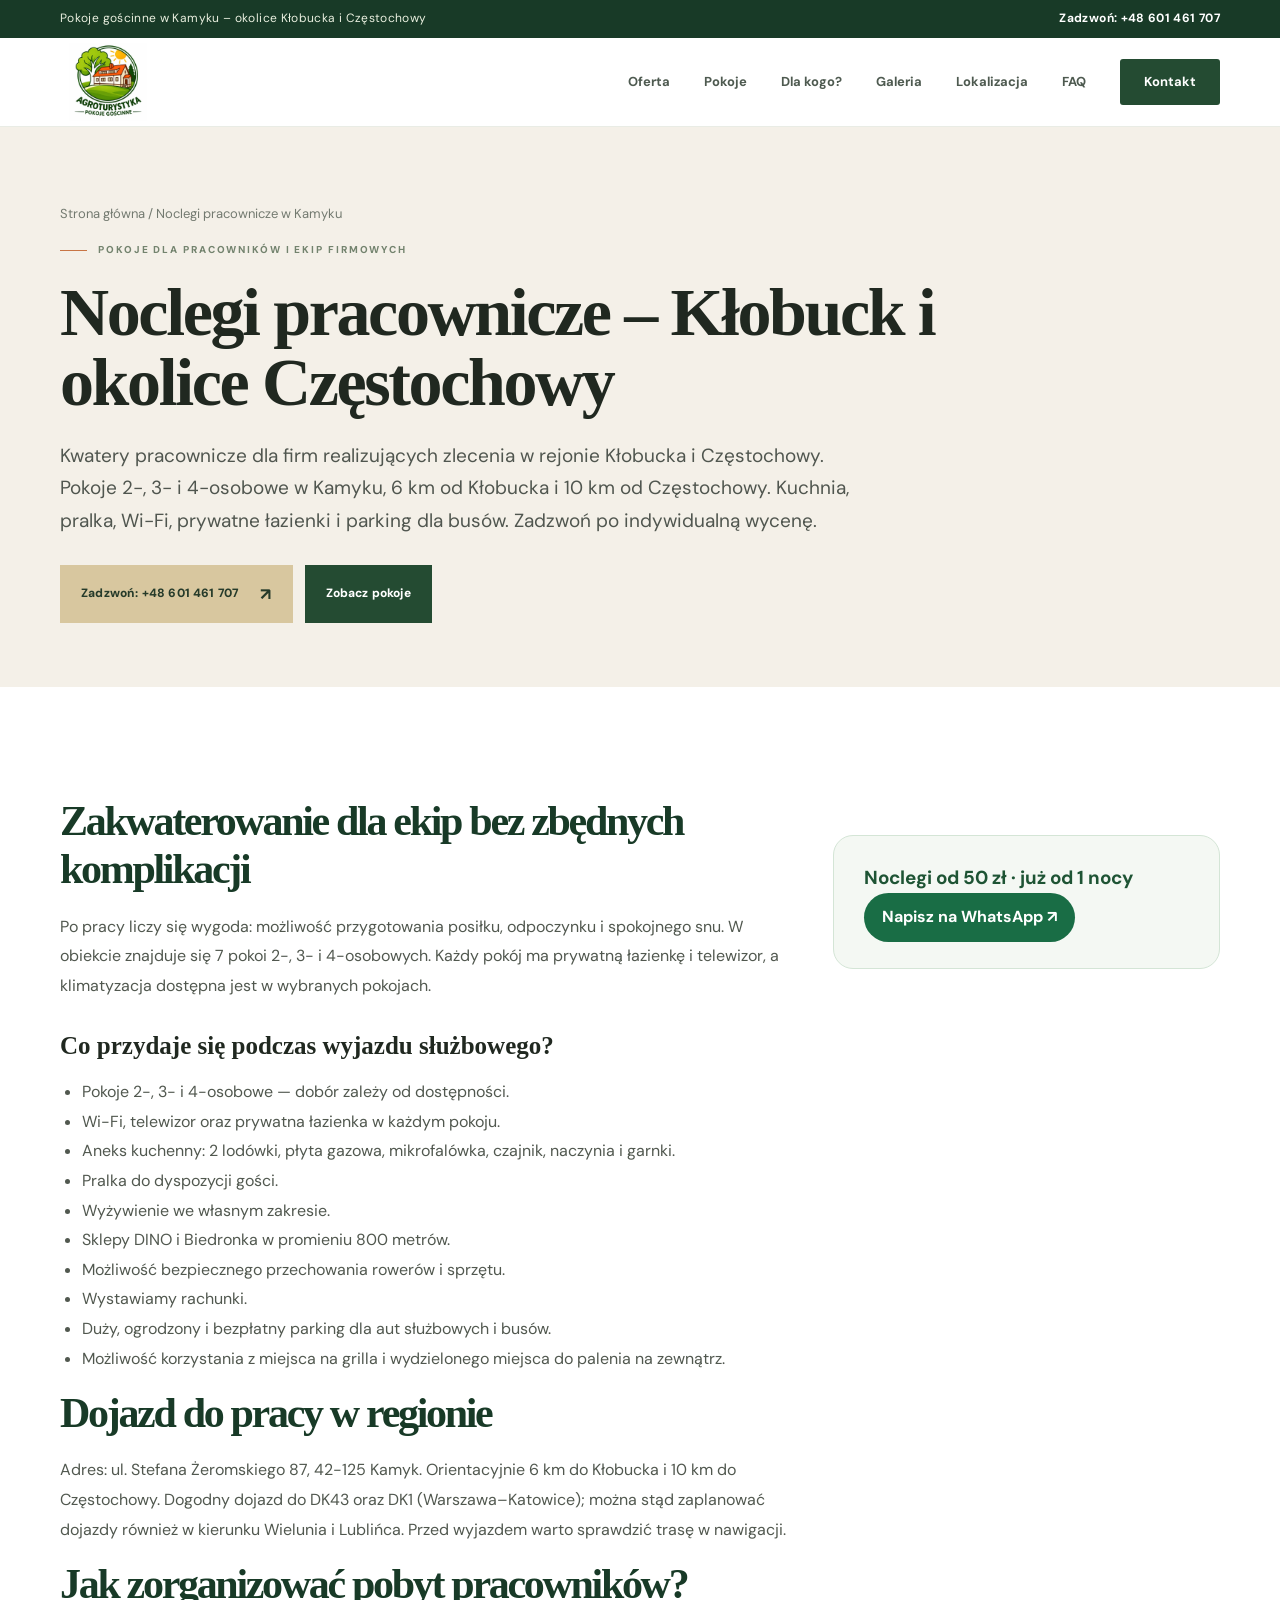
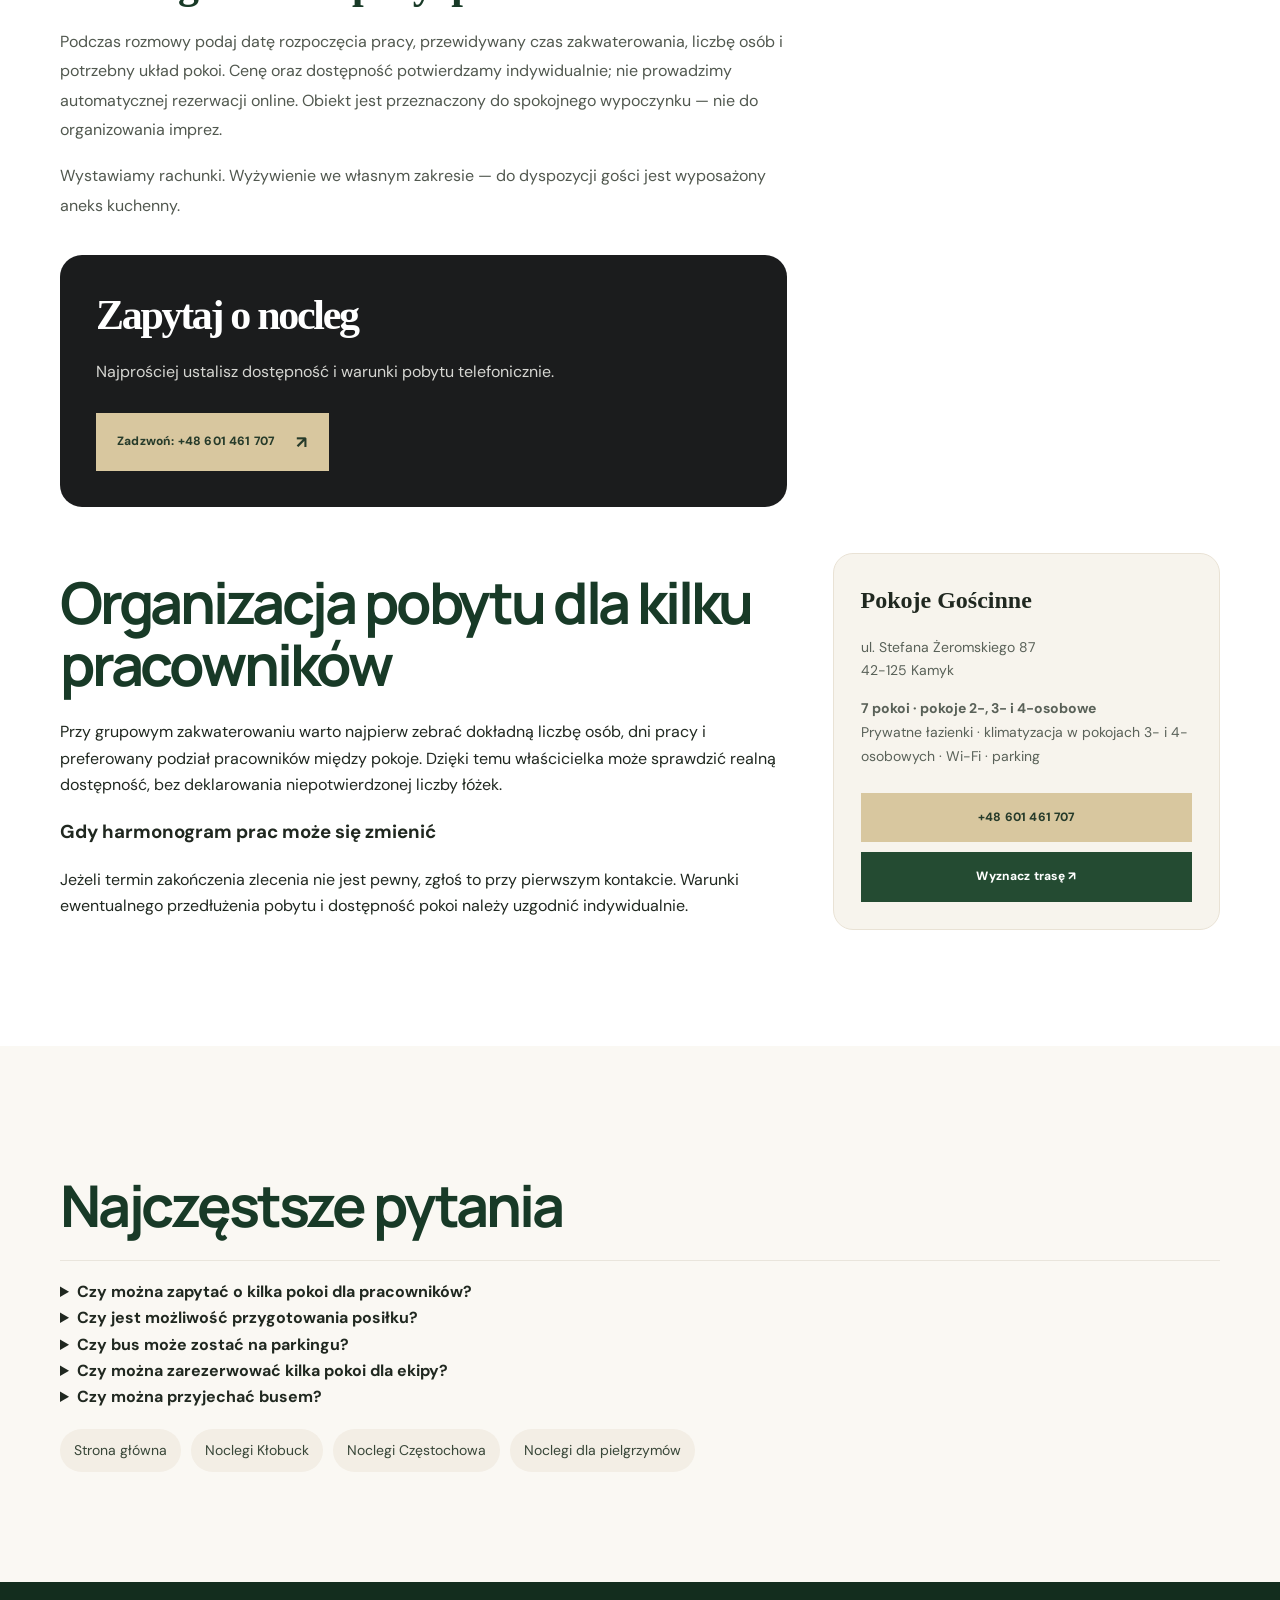
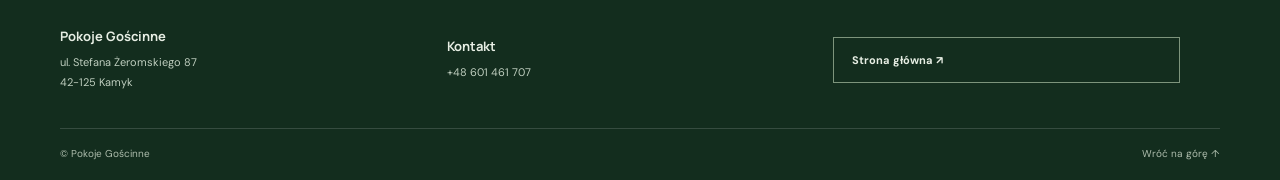
<file: noclegi-pracownicze-kamyk.html>
<!DOCTYPE html>

<html lang="pl"><head><meta charset="utf-8"/><meta content="width=device-width, initial-scale=1" name="viewport"/><meta content="Noclegi pracownicze w okolicach Kłobucka i Częstochowy. Pokoje dla ekip, wspólna kuchnia, pralka, Wi-Fi i parking dla busów. Zapytaj o dłuższy pobyt." name="description"/><meta content="index,follow,max-image-preview:large" name="robots"/><meta content="#244b32" name="theme-color"/><title>Noclegi pracownicze Kłobuck i Częstochowa | Pokoje dla ekip</title><meta content="website" property="og:type"/><meta content="Noclegi pracownicze Kłobuck i Częstochowa | Pokoje dla ekip" property="og:title"/><meta content="Noclegi pracownicze w okolicach Kłobucka i Częstochowy. Pokoje dla ekip, wspólna kuchnia, pralka, Wi-Fi i parking dla busów. Zapytaj o dłuższy pobyt." property="og:description"/><link href="https://fonts.googleapis.com" rel="preconnect"/><link crossorigin="" href="https://fonts.gstatic.com" rel="preconnect"/><link href="https://fonts.googleapis.com/css2?family=DM+Sans:wght@400;500;600;700&amp;family=Manrope:wght@400;500;600;700;800&amp;display=swap" rel="stylesheet"/><link href="style.css" rel="stylesheet"/><meta content="pl_PL" property="og:locale"/><meta content="summary_large_image" name="twitter:card"/><script type="application/ld+json">{"@context":"https://schema.org","@type":"LodgingBusiness","name":"Pokoje Gościnne Kamyk k. Kłobucka","telephone":"+48601461707","address":{"@type":"PostalAddress","streetAddress":"ul. Stefana Żeromskiego 87","addressLocality":"Kamyk","postalCode":"42-125","addressCountry":"PL"},"numberOfRooms":7,"description":"Pokoje gościnne w Kamyku na terenie gospodarstwa rolnego, 6 km od Kłobucka i 10 km od Częstochowy. Pokoje 2-, 3- i 4-osobowe; klimatyzacja w pokojach 3- i 4-osobowych, wspólna kuchnia, pobyty od jednej nocy, cena od 50 zł – szczegóły i dostępność do potwierdzenia.","amenityFeature":[{"@type":"LocationFeatureSpecification","name":"Prywatna łazienka w każdym pokoju","value":true},{"@type":"LocationFeatureSpecification","name":"Wi-Fi","value":true},{"@type":"LocationFeatureSpecification","name":"Klimatyzacja w pokojach 3- i 4-osobowych","value":true},{"@type":"LocationFeatureSpecification","name":"Wspólna kuchnia z 2 lodówkami, płytą gazową, mikrofalówką i czajnikiem","value":true},{"@type":"LocationFeatureSpecification","name":"Możliwość skorzystania z pralki","value":true},{"@type":"LocationFeatureSpecification","name":"Bezpłatny ogrodzony parking dla aut służbowych i busów","value":true},{"@type":"LocationFeatureSpecification","name":"Bezpieczne przechowanie rowerów i sprzętu","value":true}],"@id":"SITE_ORIGIN/#lodging","url":"SITE_ORIGIN/","image":"SITE_ORIGIN/assets/img/front-ogrod-v58.webp","hasMap":"https://www.google.com/maps/search/?api=1&query=Stefana+Zeromskiego+87%2C+42-125+Kamyk","areaServed":[{"@type":"City","name":"Kłobuck"},{"@type":"City","name":"Częstochowa"}],"priceRange":"od 50 zł (stawka zależna od terminu i rodzaju pokoju)"}</script><link href="favicon.png" rel="icon" type="image/png"/><script type="application/ld+json">{"@context":"https://schema.org","@type":"BreadcrumbList","itemListElement":[{"@type":"ListItem","position":1,"name":"Strona główna","item":"SITE_ORIGIN/"},{"@type":"ListItem","position":2,"name":"Noclegi pracownicze – Kłobuck i okolice Częstochowy","item":"SITE_ORIGIN/noclegi-pracownicze-kamyk.html"}]}</script><meta content="Noclegi pracownicze Kłobuck i Częstochowa | Pokoje dla ekip" name="twitter:title"/><meta content="Noclegi pracownicze w okolicach Kłobucka i Częstochowy. Pokoje dla ekip, wspólna kuchnia, pralka, Wi-Fi i parking dla busów. Zapytaj o dłuższy pobyt." name="twitter:description"/></head><body><a class="skip-link" href="#main-content">Przejdź do treści</a><div class="topline"><div class="wrap topline-inner"><span>Pokoje gościnne w Kamyku – okolice Kłobucka i Częstochowy</span><a href="tel:+48601461707">Zadzwoń: +48 601 461 707</a></div></div><header class="header" id="top"><div class="wrap nav-wrap"><a class="brand" href="index.html"><img alt="Pokoje Gościnne w Kamyku – strona główna" decoding="async" fetchpriority="low" height="420" loading="eager" src="assets/img/logo-optimized.webp" width="420"/></a><button aria-controls="main-navigation" aria-expanded="false" aria-label="Otwórz menu" class="menu-toggle" type="button"><span></span><span></span><span></span></button><nav aria-label="Menu główne" class="nav" id="main-navigation"><a href="index.html#oferta">Oferta</a><a href="index.html#pokoje">Pokoje</a><a href="index.html#grupy">Dla kogo?</a><a href="index.html#galeria">Galeria</a><a href="index.html#okolica">Lokalizacja</a><a href="index.html#faq">FAQ</a><a class="nav-cta" href="index.html#kontakt">Kontakt</a></nav></div></header><main id="main-content"><section class="content-hero"><div class="wrap"><nav aria-label="Ścieżka nawigacji" class="breadcrumb"><a href="index.html">Strona główna</a> / Noclegi pracownicze w Kamyku</nav><div class="eyebrow"><span></span> POKOJE DLA PRACOWNIKÓW I EKIP FIRMOWYCH</div><h1>Noclegi pracownicze – Kłobuck i okolice Częstochowy</h1><p class="lead">Kwatery pracownicze dla firm realizujących zlecenia w rejonie Kłobucka i Częstochowy. Pokoje 2-, 3- i 4-osobowe w Kamyku, 6 km od Kłobucka i 10 km od Częstochowy. Kuchnia, pralka, Wi-Fi, prywatne łazienki i parking dla busów. Zadzwoń po indywidualną wycenę.</p><div class="content-hero-actions"><a class="btn btn-primary" href="tel:+48601461707">Zadzwoń: +48 601 461 707 <span>↗</span></a><a class="btn btn-dark" href="index.html#pokoje">Zobacz pokoje</a></div></div></section><section class="section"><div class="wrap content-layout"><article class="content-copy"><h2>Zakwaterowanie dla ekip bez zbędnych komplikacji</h2><p>Po pracy liczy się wygoda: możliwość przygotowania posiłku, odpoczynku i spokojnego snu. W obiekcie znajduje się 7 pokoi 2-, 3- i 4-osobowych. Każdy pokój ma prywatną łazienkę i telewizor, a klimatyzacja dostępna jest w wybranych pokojach.</p><h3>Co przydaje się podczas wyjazdu służbowego?</h3><ul><li>Pokoje 2-, 3- i 4-osobowe — dobór zależy od dostępności.</li><li>Wi-Fi, telewizor oraz prywatna łazienka w każdym pokoju.</li><li>Aneks kuchenny: 2 lodówki, płyta gazowa, mikrofalówka, czajnik, naczynia i garnki.</li><li>Pralka do dyspozycji gości.</li><li>Wyżywienie we własnym zakresie.</li><li>Sklepy DINO i Biedronka w promieniu 800 metrów.</li><li>Możliwość bezpiecznego przechowania rowerów i sprzętu.</li><li>Wystawiamy rachunki.</li><li>Duży, ogrodzony i bezpłatny parking dla aut służbowych i busów.</li><li>Możliwość korzystania z miejsca na grilla i wydzielonego miejsca do palenia na zewnątrz.</li></ul><h2>Dojazd do pracy w regionie</h2><p>Adres: ul. Stefana Żeromskiego 87, 42-125 Kamyk. Orientacyjnie 6 km do Kłobucka i 10 km do Częstochowy. Dogodny dojazd do DK43 oraz DK1 (Warszawa–Katowice); można stąd zaplanować dojazdy również w kierunku Wielunia i Lublińca. Przed wyjazdem warto sprawdzić trasę w nawigacji.</p><h2>Jak zorganizować pobyt pracowników?</h2><p>Podczas rozmowy podaj datę rozpoczęcia pracy, przewidywany czas zakwaterowania, liczbę osób i potrzebny układ pokoi. Cenę oraz dostępność potwierdzamy indywidualnie; nie prowadzimy automatycznej rezerwacji online. Obiekt jest przeznaczony do spokojnego wypoczynku — nie do organizowania imprez.</p><p>Wystawiamy rachunki. Wyżywienie we własnym zakresie — do dyspozycji gości jest wyposażony aneks kuchenny.</p><div class="page-cta"><h2>Zapytaj o nocleg</h2><p>Najprościej ustalisz dostępność i warunki pobytu telefonicznie.</p><a class="btn btn-primary" href="tel:+48601461707">Zadzwoń: +48 601 461 707 <span>↗</span></a></div></article><aside aria-label="Warunki pobytu" class="subpage-offer-summary"><strong>Noclegi od 50 zł · już od 1 nocy</strong><a href="https://wa.me/48601461707" rel="noopener noreferrer" target="_blank">Napisz na WhatsApp ↗</a></aside><section class="local-proof"><h2>Organizacja pobytu dla kilku pracowników</h2><p>Przy grupowym zakwaterowaniu warto najpierw zebrać dokładną liczbę osób, dni pracy i preferowany podział pracowników między pokoje. Dzięki temu właścicielka może sprawdzić realną dostępność, bez deklarowania niepotwierdzonej liczby łóżek.</p><h3>Gdy harmonogram prac może się zmienić</h3><p>Jeżeli termin zakończenia zlecenia nie jest pewny, zgłoś to przy pierwszym kontakcie. Warunki ewentualnego przedłużenia pobytu i dostępność pokoi należy uzgodnić indywidualnie.</p></section><aside class="content-aside"><h3>Pokoje Gościnne</h3><p>ul. Stefana Żeromskiego 87<br/>42-125 Kamyk</p><p><strong>7 pokoi · pokoje 2-, 3- i 4-osobowe</strong><br/>Prywatne łazienki · klimatyzacja w pokojach 3- i 4-osobowych · Wi-Fi · parking</p><a class="btn btn-primary" href="tel:+48601461707">+48 601 461 707</a><a class="btn btn-dark" href="https://www.google.com/maps/search/?api=1&amp;query=ul.+Stefana+Żeromskiego+87%2C+42-125+Kamyk" rel="noopener noreferrer" target="_blank">Wyznacz trasę ↗</a></aside></div></section><section class="section" style="background:#faf8f3"><div class="wrap"><h2>Najczęstsze pytania</h2><div class="content-faq faq-unique"><details><summary>Czy można zapytać o kilka pokoi dla pracowników?</summary><p>Tak. Podaj liczbę pracowników, termin i preferowany układ pokoi; dostępność potwierdzimy telefonicznie.</p></details><details><summary>Czy jest możliwość przygotowania posiłku?</summary><p>Tak, do dyspozycji gości jest aneks kuchenny: 2 lodówki, płyta gazowa, mikrofalówka, czajnik, naczynia i garnki. Wyżywienie we własnym zakresie.</p></details><details><summary>Czy bus może zostać na parkingu?</summary><p>Tak, dostępny jest duży, ogrodzony i bezpłatny parking dla samochodów służbowych i busów.</p></details><details><summary>Czy można zarezerwować kilka pokoi dla ekipy?</summary><p>Można zapytać o rezerwację wielu pokoi. Obiekt ma łącznie 7 pokoi 2-, 3- i 4-osobowych; dostępność zależy od terminu.</p></details><details><summary>Czy można przyjechać busem?</summary><p>Na terenie obiektu dostępny jest parking, również dla busów. Przy większej liczbie pojazdów warto potwierdzić miejsce przed przyjazdem.</p></details></div><div class="related-pages"><a href="index.html">Strona główna</a><a href="noclegi-klobuck.html">Noclegi Kłobuck</a><a href="noclegi-czestochowa.html">Noclegi Częstochowa</a><a href="noclegi-dla-pielgrzymow.html">Noclegi dla pielgrzymów</a></div></div></section></main><footer class="footer"><div class="wrap footer-main"><div><strong>Pokoje Gościnne</strong><span>ul. Stefana Żeromskiego 87<br/>42-125 Kamyk</span></div><div><strong>Kontakt</strong><a href="tel:+48601461707">+48 601 461 707</a></div><a class="footer-call" href="index.html">Strona główna ↗</a></div><div class="wrap footer-bottom"><span>© Pokoje Gościnne</span><a href="#top">Wróć na górę ↑</a></div></footer><a class="mobile-call" href="tel:+48601461707"><span>☎</span> Zadzwoń: +48 601 461 707</a><script defer="" src="script.js"></script></body></html>
</file>
<file: style.css>
:root{--green:#244b32;--green-dark:#183a27;--green-soft:#eaf0e7;--cream:#f7f5ed;--sand:#e9dfca;--orange:#c87545;--ink:#202820;--muted:#69736a;--white:#fff;--font:'DM Sans',sans-serif;--display:'Manrope',sans-serif;--shadow:0 18px 50px rgba(26,48,32,.12)}*{box-sizing:border-box}html{scroll-behavior:smooth;scroll-padding-top:100px}body{margin:0;color:var(--ink);font-family:var(--font);background:#fff;line-height:1.65}a{color:inherit;text-decoration:none}img{display:block;max-width:100%}.wrap{width:min(1160px,calc(100% - 48px));margin-inline:auto}.topline{background:var(--green-dark);color:#e9efdf;font-size:12px;letter-spacing:.03em}.topline-inner{display:flex;justify-content:space-between;padding:9px 0}.topline a{font-weight:700;color:#fff}.header{position:sticky;top:0;z-index:20;background:rgba(255,255,255,.96);backdrop-filter:blur(14px);border-bottom:1px solid #e9ece5}.nav-wrap{height:88px;display:flex;align-items:center;justify-content:space-between}.brand img{width:96px;height:78px;object-fit:contain}.nav{display:flex;align-items:center;gap:34px;font-size:13px;font-weight:700}.nav>a:not(.nav-cta){color:#4e5a50;transition:.2s}.nav>a:hover{color:var(--orange)}.nav-cta{background:var(--green);color:#fff;padding:12px 24px;border-radius:3px}.menu-toggle{display:none;background:none;border:0}.hero{position:relative;min-height:690px;height:min(760px,78vw);display:flex;align-items:center;color:#fff;overflow:hidden;background:#243c2b}.hero-photo,.hero-shade{position:absolute;inset:0}.hero-photo{background:url('assets/img/front-v58.webp') center 48%/cover no-repeat;transform:scale(1.015)}.hero-shade{background:linear-gradient(90deg,rgba(15,35,23,.86) 0%,rgba(20,43,29,.72) 42%,rgba(20,43,29,.16) 100%),linear-gradient(0deg,rgba(12,27,18,.38),transparent 35%)}.hero-content{position:relative;z-index:1;padding-top:35px}.eyebrow{display:flex;align-items:center;gap:11px;font-size:10px;letter-spacing:.19em;font-weight:800;color:#73836e}.eyebrow span{display:inline-block;width:27px;height:1px;background:var(--orange)}.eyebrow.light{color:#dce5d8}.hero h1,.section h2,.amenities h2,.contact h2{font:700 clamp(42px,6vw,76px)/1.08 var(--display);letter-spacing:-.055em;margin:22px 0}.hero h1 em,.section h2 em,.amenities h2 em,.contact h2 em{font-style:normal;color:#d8c79f}.hero-content>p{max-width:540px;color:#e2e8df;font-size:17px;line-height:1.8}.hero-actions{display:flex;gap:13px;flex-wrap:wrap;margin-top:30px}.btn{display:inline-flex;align-items:center;justify-content:center;gap:22px;padding:15px 21px;font-size:12px;font-weight:800;letter-spacing:.015em;border:0;cursor:pointer;transition:transform .2s,background .2s}.btn:hover{transform:translateY(-2px)}.btn span{font-size:17px}.btn-primary{background:#d8c79f;color:#263b2a}.btn-primary:hover{background:#ead9b4}.btn-glass{border:1px solid rgba(255,255,255,.55);color:#fff;background:rgba(255,255,255,.08)}.hero-note{display:flex;align-items:center;gap:13px;margin-top:55px}.note-icon{width:42px;height:42px;border:1px solid rgba(255,255,255,.4);border-radius:50%;display:grid;place-items:center;color:#e3d1a6;font-size:19px}.hero-note strong,.hero-note small{display:block}.hero-note strong{font-size:13px}.hero-note small{font-size:11px;color:#d4ddd2}.hero-bottom{position:absolute;bottom:22px;left:50%;transform:translateX(-50%);display:flex;justify-content:space-between;color:#d6dfd5;font-size:10px;letter-spacing:.13em}.quickfacts{position:relative;z-index:2;margin-top:-1px;display:grid;grid-template-columns:repeat(5,minmax(0,1fr));background:#fff;box-shadow:var(--shadow);padding:25px 30px}.fact{display:flex;align-items:center;gap:12px;padding:4px 14px;border-right:1px solid #e7e9e2;min-width:0}.fact:first-child{padding-left:0}.fact:last-child{border:0}.fact-icon{width:42px;height:42px;border-radius:50%;display:grid;place-items:center;background:var(--green-soft);color:var(--green);font-size:22px}.fact strong,.fact small{display:block}.fact strong{font:700 14px var(--display)}.fact small{font-size:11px;color:var(--muted)}.section{padding:110px 0}.intro{background:var(--cream)}.intro-grid{display:grid;grid-template-columns:.9fr 1.1fr;gap:90px;align-items:center}.section h2,.amenities h2,.contact h2{font-size:clamp(38px,4.5vw,58px);color:var(--green-dark);margin:18px 0 24px}.section h2 em{color:#9b794f}.intro-copy p{font-size:14px;color:#677168;line-height:1.9}.intro-copy .lead{font-size:17px;color:#38463b}.text-link{display:inline-flex;gap:18px;align-items:center;margin-top:19px;color:var(--green);font-weight:800;font-size:12px;border-bottom:1px solid #a6b29f;padding-bottom:8px}.text-link span{font-size:19px}.intro-photos{position:relative;padding:0 35px 45px 0}.intro-main{width:100%;height:440px;object-fit:cover}.intro-small{position:absolute;width:42%;height:190px;object-fit:cover;right:0;bottom:0;border:9px solid var(--cream)}.photo-tag{position:absolute;top:24px;left:-25px;background:#fff;padding:15px 20px;display:flex;align-items:center;gap:10px;box-shadow:var(--shadow)}.photo-tag strong{font:800 34px var(--display);color:var(--green)}.photo-tag span{font-size:10px;line-height:1.3;color:#657064}.audience{background:#fff}.section-heading{display:flex;justify-content:space-between;align-items:end;gap:50px;margin-bottom:43px}.section-heading h2{margin-bottom:0}.section-heading>p{max-width:360px;font-size:13px;color:var(--muted);margin-bottom:8px}.audience-grid{display:grid;grid-template-columns:repeat(3,1fr);gap:16px}.audience-card{min-height:410px;position:relative;overflow:hidden;color:#fff;background-size:cover;background-position:center}.audience-card:before{content:"";position:absolute;inset:0;background:linear-gradient(0deg,rgba(16,36,24,.94),rgba(18,40,27,.15) 100%)}.workers{background-image:url('assets/img/parking-v58.webp')}.pilgrims{background-image:url('assets/img/front-v58.webp')}.tourists{background-image:url('assets/img/pokoj-6-v58.webp')}.card-number{position:absolute;top:22px;left:23px;font-size:10px;letter-spacing:.16em;color:#f0e5c8}.card-content{position:absolute;bottom:0;padding:27px}.card-symbol{font-size:25px;color:#dfcda7}.card-content h3{font:700 24px var(--display);margin:8px 0}.card-content p{font-size:12px;line-height:1.75;color:#e0e7df;margin:0 0 17px}.card-content a{font-size:11px;font-weight:800;color:#e9d8b1;border-bottom:1px solid rgba(233,216,177,.5);padding-bottom:7px}.card-content a b{margin-left:12px}.rooms{background:var(--cream)}.gallery-grid{display:grid;grid-template-columns:1.35fr 1fr 1fr;grid-template-rows:220px 220px;gap:13px}.gallery-item{position:relative;overflow:hidden;background:#d9dfd3}.gallery-item img{width:100%;height:100%;object-fit:cover;transition:transform .5s}.gallery-item:hover img{transform:scale(1.045)}.gallery-item:after{content:"";position:absolute;inset:45% 0 0;background:linear-gradient(transparent,rgba(14,29,18,.65))}.gallery-item span{position:absolute;z-index:1;bottom:17px;left:18px;color:#fff;font-size:12px;font-weight:700}.gallery-large{grid-row:span 2}.rooms-bottom{display:flex;justify-content:space-between;align-items:center;margin-top:23px;font-size:12px;color:var(--muted)}.rooms-bottom .text-link{margin:0}.amenities{background:var(--green-dark);color:#fff;padding:95px 0}.amenities-grid{display:grid;grid-template-columns:.8fr 1.2fr;gap:100px;align-items:center}.amenities h2,.contact h2{color:#fff}.amenities h2 em,.contact h2 em{color:#d9c69a}.amenities p,.contact p{font-size:14px;color:#d3ddd2;max-width:350px;line-height:1.8}.amenity-list>div{display:flex;align-items:center;gap:24px;border-bottom:1px solid rgba(255,255,255,.18);padding:19px 0}.amenity-list>div:first-child{border-top:1px solid rgba(255,255,255,.18)}.amenity-list b{font-size:10px;color:#d5c39b}.amenity-list span{flex:1}.amenity-list strong,.amenity-list small{display:block}.amenity-list strong{font:700 15px var(--display)}.amenity-list small{font-size:11px;color:#c3d0c2}.amenity-list i{font-style:normal;color:#d5c39b}.location{background:#fff}.location-grid{display:grid;grid-template-columns:.85fr 1.15fr;gap:85px;align-items:center}.location-copy p{font-size:14px;color:var(--muted);line-height:1.9}.address{display:flex;align-items:center;gap:14px;margin:27px 0}.address>span{width:42px;height:42px;border-radius:50%;display:grid;place-items:center;background:var(--green-soft);color:var(--green);font-size:23px}.address strong,.address small{display:block}.address strong{font-size:13px}.address small{font-size:11px;color:var(--muted)}.btn-dark{background:var(--green);color:#fff}.location-image{position:relative}.location-image>img{width:100%;height:430px;object-fit:cover}.location-label{position:absolute;bottom:20px;left:20px;background:#fff;padding:14px 19px;display:flex;align-items:center;gap:12px;box-shadow:var(--shadow)}.location-label>span{font-size:22px;color:var(--orange)}.location-label strong,.location-label small{display:block}.location-label strong{font:700 16px var(--display)}.location-label small{font-size:10px;color:var(--muted)}.contact{background:linear-gradient(120deg,rgba(21,48,31,.96),rgba(31,71,46,.94)),url('assets/img/IMG_3129.webp') center/cover;color:#fff;padding:100px 0}.contact-grid{display:grid;grid-template-columns:1fr .85fr;gap:100px;align-items:center}.contact h2{font-size:clamp(42px,5vw,64px)}.phone{display:inline-flex;align-items:center;gap:18px;font:800 clamp(30px,4vw,45px) var(--display);color:#e8d8b4;margin-top:15px}.phone span{font-size:24px}.contact-note{display:block;color:#b9c8b9;font-size:11px;margin-top:8px}.contact-panel{background:#fff;color:var(--ink);padding:34px 36px;box-shadow:0 25px 70px rgba(0,0,0,.2)}.contact-panel h3{font:800 24px var(--display);margin:0 0 6px;color:var(--green-dark)}.contact-panel>p{font-size:12px;color:var(--muted);margin:0 0 22px}.contact-panel label{display:block;font-size:10px;font-weight:800;color:#455448;margin:12px 0 5px}.contact-panel input,.contact-panel select,.contact-panel textarea{width:100%;padding:11px 12px;border:1px solid #dfe5dc;background:#fbfcf9;color:var(--ink);font:12px var(--font);border-radius:0;outline:none}.contact-panel input:focus,.contact-panel select:focus,.contact-panel textarea:focus{border-color:#78916f}.contact-panel textarea{resize:vertical}.form-row{display:grid;grid-template-columns:1fr 1fr;gap:12px}.form-submit{width:100%;margin-top:18px}.contact-panel form>small{display:block;font-size:9px;color:#879187;line-height:1.5;margin-top:10px}.footer{background:#132d1e;color:#e7eee4;padding:45px 0 18px}.footer-main{display:grid;grid-template-columns:1fr 1fr 1fr auto;gap:40px;align-items:center;padding-bottom:35px}.footer-brand img{width:110px;height:100px;object-fit:contain;background:#fff;padding:5px}.footer-main>div strong,.footer-main>div span,.footer-main>div a{display:block}.footer-main>div strong{font:700 13px var(--display);margin-bottom:8px}.footer-main>div span,.footer-main>div a{font-size:11px;color:#bfcebf;line-height:1.8}.footer-call{border:1px solid #7d947c;padding:13px 18px;font-size:11px;font-weight:700}.footer-call span{margin-left:13px}.footer-bottom{border-top:1px solid rgba(255,255,255,.15);padding-top:17px;display:flex;justify-content:space-between;font-size:10px;color:#aebdad}.mobile-call{display:none}
@media(max-width:1050px){.quickfacts{grid-template-columns:repeat(3,minmax(0,1fr));row-gap:12px}.fact:nth-child(3){border-right:0}.tile-grid{grid-template-columns:repeat(2,minmax(0,1fr))}}
@media(max-width:850px){.wrap{width:min(100% - 36px,650px)}.nav-wrap{height:74px}.brand img{width:78px;height:66px}.menu-toggle{display:flex;flex-direction:column;gap:5px;padding:10px}.menu-toggle span{width:24px;height:2px;background:var(--green)}.nav{display:none;position:absolute;top:74px;left:0;right:0;background:#fff;padding:18px 24px 24px;box-shadow:0 15px 20px #152e1d18;flex-direction:column;align-items:stretch;gap:0}.nav.open{display:flex}.nav a{padding:13px 0;border-bottom:1px solid #edf0e9}.nav .nav-cta{text-align:center;margin-top:12px;padding:13px}.hero{height:auto;min-height:670px}.hero-photo{background-position:58% center}.hero-shade{background:linear-gradient(90deg,rgba(15,35,23,.84),rgba(20,43,29,.43)),linear-gradient(0deg,rgba(12,27,18,.4),transparent)}.hero-content{padding-top:90px;padding-bottom:130px}.hero h1{font-size:clamp(43px,10vw,65px)}.hero-content>p{font-size:15px;max-width:480px}.hero-note{margin-top:38px}.hero-bottom{font-size:8px}.quickfacts{grid-template-columns:1fr 1fr;padding:16px 13px;margin-top:0}.fact{padding:12px 8px;border-right:0;border-bottom:1px solid #e7e9e2}.fact:nth-child(odd){border-right:1px solid #e7e9e2}.fact:nth-child(n+3){border-bottom:0}.fact:first-child{padding-left:8px}.fact-icon{width:36px;height:36px;flex-shrink:0}.fact strong{font-size:12px}.fact small{font-size:10px}.section{padding:75px 0}.intro-grid,.location-grid,.amenities-grid,.contact-grid{grid-template-columns:1fr;gap:40px}.intro-photos{margin:0 10px 0 20px}.intro-main{height:360px}.intro-small{height:145px}.photo-tag{left:-20px}.section-heading{display:block}.section-heading>p{margin-top:18px}.audience-grid{grid-template-columns:1fr}.audience-card{min-height:360px}.gallery-grid{grid-template-columns:1fr 1fr;grid-template-rows:220px 180px 180px}.gallery-large{grid-row:span 2}.rooms-bottom{align-items:flex-start;gap:15px;flex-direction:column}.amenities{padding:75px 0}.amenities-grid{gap:25px}.location-image>img{height:330px}.contact{padding:75px 0}.contact-grid{gap:40px}.contact-panel{padding:27px 22px}.footer-main{grid-template-columns:1fr 1fr;gap:25px}.footer-brand{grid-row:span 2}.footer-call{justify-self:start}.topline-inner{font-size:10px}.topline-inner span{max-width:60%}}
@media(max-width:480px){.wrap{width:calc(100% - 30px)}.topline-inner{padding:8px 0}.topline-inner span{max-width:58%;line-height:1.35}.topline a{white-space:nowrap}.hero{min-height:650px}.hero-content{padding-top:80px}.hero h1{font-size:43px}.hero-content>p{font-size:14px}.hero-actions{flex-direction:column;align-items:stretch;max-width:330px}.btn{padding:15px 16px}.hero-bottom .scroll-cue{display:none}.section h2,.amenities h2,.contact h2{font-size:39px}.intro-main{height:290px}.intro-small{height:120px;width:46%;border-width:6px}.audience-card{min-height:380px}.gallery-grid{grid-template-rows:175px 155px 155px;gap:8px}.gallery-item span{font-size:10px;left:10px;bottom:10px}.form-row{grid-template-columns:1fr}.contact-panel{padding:24px 17px}.footer-main{grid-template-columns:1fr 1fr;gap:20px}.footer-brand img{width:88px;height:88px}.footer-bottom{font-size:9px}.mobile-call{display:flex;position:fixed;z-index:30;bottom:12px;left:12px;right:12px;background:#d9c79e;color:#203b29;justify-content:center;align-items:center;gap:10px;padding:14px 12px;font-size:13px;font-weight:800;box-shadow:0 8px 25px #122d1d35}.footer{padding-bottom:85px}}

/* Additional SEO content sections */
.stay-details{background:#f5f4ec}.details-grid{display:grid;grid-template-columns:repeat(3,1fr);gap:18px;margin-top:42px}.details-grid article{background:#fff;padding:30px 27px;border:1px solid #e7e8df;min-height:300px}.details-grid article>span{font:800 11px var(--display);color:#9b875b;letter-spacing:.12em}.details-grid h3{font:800 20px var(--display);color:var(--green-dark);line-height:1.3;margin:18px 0 12px}.details-grid p,.practical-grid>div>p{font-size:13px;line-height:1.85;color:var(--muted)}.details-grid a{display:inline-block;margin-top:12px;color:var(--green);font-size:11px;font-weight:800}.practical-info{background:#fff}.practical-grid{display:grid;grid-template-columns:.8fr 1.2fr;gap:90px}.practical-grid h2,.faq h2{font:800 clamp(38px,4.5vw,56px) var(--display);line-height:1.08;color:var(--green-dark);margin:18px 0}.practical-grid h2 em,.faq h2 em{font-style:normal;color:#a48e60}.practical-list>div{padding:17px 0;border-bottom:1px solid #e8e9e1}.practical-list>div:first-child{border-top:1px solid #e8e9e1}.practical-list strong{font:700 15px var(--display);color:var(--green-dark)}.practical-list p,.faq-list p{font-size:12px;line-height:1.8;color:var(--muted);margin:7px 0 0}.faq{background:#f5f4ec}.faq-wrap{max-width:900px}.faq-list{margin-top:30px;border-top:1px solid #dfe3d9}.faq-list details{border-bottom:1px solid #dfe3d9;padding:19px 3px}.faq-list summary{cursor:pointer;list-style:none;font:700 15px var(--display);color:var(--green-dark);position:relative;padding-right:35px}.faq-list summary::-webkit-details-marker{display:none}.faq-list summary:after{content:'+';position:absolute;right:4px;top:-4px;color:#9b875b;font-size:23px;font-weight:400}.faq-list details[open] summary:after{content:'−'}.faq-list p{max-width:760px;padding:4px 30px 0 0}
@media(max-width:1050px){.quickfacts{grid-template-columns:repeat(3,minmax(0,1fr));row-gap:12px}.fact:nth-child(3){border-right:0}.tile-grid{grid-template-columns:repeat(2,minmax(0,1fr))}}
@media(max-width:850px){.details-grid{grid-template-columns:1fr}.details-grid article{min-height:0;padding:25px}.practical-grid{grid-template-columns:1fr;gap:30px}}

/* V3: rozbudowane grupy, przestrzenie wspólne, kafelki i pełna galeria */
.group-section{background:#fff}.group-cards{display:grid;grid-template-columns:repeat(2,minmax(0,1fr));gap:18px}.group-card{position:relative;min-height:350px;overflow:hidden;background:#243c2b;color:white;border-radius:22px}.group-card>img{position:absolute;inset:0;width:100%;height:100%;object-fit:cover;transition:transform .6s}.group-card:hover>img{transform:scale(1.04)}.group-overlay{position:absolute;inset:0;background:linear-gradient(0deg,rgba(14,31,21,.96),rgba(15,35,24,.30))}.group-card-content{position:absolute;inset:auto 0 0;padding:30px}.group-card-content>span{font-size:10px;letter-spacing:.16em;color:#e3d1a6}.group-card h3{font:700 24px var(--display);margin:10px 0}.group-card p{font-size:13px;line-height:1.75;color:#edf1e9;margin:0 0 18px;max-width:650px}.group-card a{font-size:11px;font-weight:800;color:#e8d8b4;border-bottom:1px solid #e8d8b477;padding-bottom:7px}.group-note{margin:20px 0 0;padding:14px 18px;background:#f7f5ed;border:1px solid #e8e1cf;border-radius:12px;font-size:12px;color:#626d61}.common-spaces{background:#fbfaf6}.common-intro{max-width:700px;color:var(--muted);font-size:14px;line-height:1.85;margin:-8px 0 30px}.common-grid{display:grid;grid-template-columns:repeat(6,1fr);gap:14px}.common-grid figure{grid-column:span 2;margin:0;background:white;border:1px solid #e9e8df;border-radius:16px;overflow:hidden}.common-grid .common-feature{grid-column:span 3}.common-grid img{width:100%;height:230px;object-fit:cover}.common-grid .common-feature img{height:300px}.common-grid figcaption{padding:15px 17px}.common-grid figcaption strong,.common-grid figcaption span{display:block}.common-grid figcaption strong{font:700 16px var(--display);color:var(--green-dark)}.common-grid figcaption span{font-size:11px;color:var(--muted);margin-top:3px}.amenity-tiles{padding:85px 0;background:#f4f2e9}.amenity-tiles h2{font:700 clamp(36px,4vw,52px)/1.1 var(--display);letter-spacing:-.04em;color:var(--green-dark);margin:16px 0 32px}.amenity-tiles h2 em{font-style:normal;color:#9b794f}.tile-grid{display:grid;grid-template-columns:repeat(4,minmax(0,1fr));gap:12px}.tile-grid>div{min-width:0;grid-template-columns:38px minmax(0,1fr);grid-template-rows:auto auto;column-gap:12px;align-items:center}.tile-grid strong,.tile-grid span{min-width:0;overflow-wrap:anywhere}.tile-grid>div{background:#fff;border:1px solid #e9e8df;border-radius:13px;padding:19px;min-height:116px;display:grid;grid-template-columns:38px 1fr;grid-template-rows:auto auto;column-gap:12px;align-content:center}.tile-grid b{grid-row:span 2;width:36px;height:36px;border-radius:50%;display:grid;place-items:center;background:#1d3d2a;color:#fff;font-size:17px}.tile-grid strong{font:700 13px var(--display);color:var(--green-dark)}.tile-grid span{font-size:10px;color:var(--muted);line-height:1.45;margin-top:3px}.all-gallery{background:#171819;color:#fff;padding:85px 0}.all-gallery .eyebrow{color:#d7dfd3}.gallery-heading{display:flex;justify-content:space-between;align-items:end;gap:30px;margin:12px 0 28px}.gallery-heading h2{font:700 clamp(32px,4vw,46px)/1.1 var(--display);margin:0;color:#fff;letter-spacing:-.035em}.gallery-heading p{font-size:11px;color:#c2c7c2;margin:0}.all-gallery-grid{display:grid;grid-template-columns:repeat(5,minmax(0,1fr));gap:10px}.all-gallery-item{position:relative;border:0;padding:0;cursor:zoom-in;overflow:hidden;aspect-ratio:1.28;background:#303431;border-radius:12px;text-align:left}.all-gallery-item img{width:100%;height:100%;object-fit:cover;transition:transform .4s}.all-gallery-item:hover img{transform:scale(1.06)}.all-gallery-item:after{content:"";position:absolute;inset:50% 0 0;background:linear-gradient(transparent,rgba(0,0,0,.68))}.all-gallery-item span{position:absolute;z-index:1;left:12px;right:8px;bottom:10px;color:#fff;font-size:10px;font-weight:600;text-shadow:0 1px 4px #000}.lightbox{display:none;position:fixed;inset:0;z-index:100;background:rgba(8,10,9,.96);align-items:center;justify-content:center;padding:60px 75px}.lightbox.open{display:flex}.lightbox figure{margin:0;max-width:min(1100px,85vw);max-height:80vh;text-align:center}.lightbox figure img{max-width:100%;max-height:72vh;width:auto;height:auto;object-fit:contain;margin:auto;box-shadow:0 15px 60px #0008}.lightbox figcaption{color:#fff;font-size:13px;margin-top:12px}.lightbox button{position:absolute;border:1px solid #ffffff55;background:#ffffff15;color:#fff;cursor:pointer;border-radius:50%;display:grid;place-items:center}.lightbox-close{top:20px;right:25px;width:44px;height:44px;font-size:30px}.lightbox-prev,.lightbox-next{top:50%;transform:translateY(-50%);width:48px;height:48px;font-size:34px}.lightbox-prev{left:20px}.lightbox-next{right:20px}.lightbox-count{position:absolute;bottom:18px;color:#d4d8d3;font-size:12px}
@media(max-width:900px){.all-gallery-grid{grid-template-columns:repeat(3,minmax(0,1fr))}.tile-grid{grid-template-columns:repeat(2,1fr)}}
@media(max-width:600px){.group-cards{grid-template-columns:1fr}.group-card{min-height:390px}.group-card-content{padding:22px}.group-card h3{font-size:21px}.common-grid{grid-template-columns:1fr 1fr}.common-grid figure,.common-grid .common-feature{grid-column:span 1}.common-grid img,.common-grid .common-feature img{height:180px}.common-grid figure:first-child{grid-column:span 2}.common-grid figure:first-child img{height:230px}.tile-grid{grid-template-columns:repeat(2,minmax(0,1fr));gap:8px}.tile-grid>div{padding:13px 10px;grid-template-columns:31px 1fr;column-gap:8px;min-height:104px}.tile-grid b{width:30px;height:30px;font-size:14px}.tile-grid strong{font-size:11px}.tile-grid span{font-size:9px}.all-gallery{padding:65px 0}.gallery-heading{display:block}.gallery-heading p{margin-top:10px}.all-gallery-grid{grid-template-columns:repeat(2,minmax(0,1fr));gap:7px}.all-gallery-item{border-radius:8px}.all-gallery-item span{font-size:9px;left:8px;bottom:7px}.lightbox{padding:55px 12px}.lightbox figure{max-width:100%;max-height:75vh}.lightbox-prev{left:7px}.lightbox-next{right:7px}.lightbox-prev,.lightbox-next{width:38px;height:38px;font-size:27px}}

/* SEO landing pages and internal links */
.seo-links{background:#f8f6f1}.seo-link-grid{display:grid;grid-template-columns:repeat(2,minmax(0,1fr));gap:14px;margin-top:28px}.seo-link-grid a{position:relative;display:flex;flex-direction:column;gap:7px;padding:23px 56px 23px 24px;background:#fff;border:1px solid rgba(30,40,30,.1);border-radius:18px;text-decoration:none;color:inherit;transition:transform .2s,box-shadow .2s}.seo-link-grid a:hover{transform:translateY(-3px);box-shadow:0 12px 28px #18251b12}.seo-link-grid strong{font-family:Georgia,serif;font-size:21px}.seo-link-grid span{color:#687168;font-size:14px}.seo-link-grid b{position:absolute;right:23px;top:50%;transform:translateY(-50%);font-size:24px;color:#b66a35}.content-hero{padding:76px 0 64px;background:#f4f0e8}.content-hero .eyebrow{margin-bottom:18px}.content-hero h1{max-width:900px;font-family:Georgia,serif;font-size:clamp(38px,6vw,68px);line-height:1.04;letter-spacing:-.035em;margin:0 0 22px}.content-hero h1 em{color:#9b633d;font-weight:400}.content-hero .lead{max-width:820px;font-size:19px;line-height:1.7;color:#50564f}.content-hero-actions{display:flex;flex-wrap:wrap;gap:12px;margin-top:28px}.content-layout{display:grid;grid-template-columns:minmax(0,1.5fr) minmax(260px,.8fr);gap:46px;align-items:start}.content-copy h2,.content-copy h3{font-family:Georgia,serif;line-height:1.15}.content-copy h2{font-size:clamp(29px,4vw,42px);margin:0 0 18px}.content-copy h3{font-size:25px;margin:32px 0 12px}.content-copy p,.content-copy li{font-size:16px;line-height:1.85;color:#51584f}.content-copy ul{padding-left:22px}.content-aside{position:sticky;top:25px;padding:27px;background:#f7f4ed;border:1px solid #e9e2d5;border-radius:20px}.content-aside h3{font-family:Georgia,serif;font-size:24px;margin:0 0 15px}.content-aside p{font-size:14px;line-height:1.7;color:#596158}.content-aside .btn{width:100%;justify-content:center;margin-top:10px}.content-photo{width:100%;height:270px;object-fit:cover;border-radius:18px;margin:20px 0}.breadcrumb{font-size:13px;color:#737a70;margin-bottom:18px}.breadcrumb a{color:inherit}.content-faq{border-top:1px solid #e9e5dc;padding:18px 0}.content-faq summary{font-weight:700;cursor:pointer}.content-faq p{margin-bottom:0}.page-cta{background:#1b1c1d;color:#fff;border-radius:22px;padding:36px;margin-top:35px}.page-cta h2{color:#fff}.page-cta p{color:#d6d6d2}.page-cta .btn{display:inline-flex;margin-top:10px}.related-pages{display:flex;flex-wrap:wrap;gap:10px}.related-pages a{padding:10px 14px;border-radius:99px;background:#f3eee5;color:#384638;text-decoration:none;font-size:14px}
@media(max-width:760px){.seo-link-grid{grid-template-columns:1fr}.content-layout{grid-template-columns:1fr;gap:20px}.content-aside{position:static}.content-hero{padding:54px 0 44px}.content-hero .lead{font-size:17px}.page-cta{padding:25px}}


/* V4.1 – uporządkowana nawigacja, jedna sekcja udogodnień i zwijana galeria */
.amenity-intro{max-width:620px;margin:-16px 0 28px;color:#697166;font-size:14px;line-height:1.75}
.all-gallery-grid .all-gallery-item:nth-child(n+7){display:none}
.all-gallery-grid.expanded .all-gallery-item{display:block}
.gallery-more-wrap{display:flex;justify-content:center;margin-top:26px}
.gallery-more{display:inline-flex;align-items:center;gap:14px;padding:14px 22px;border:1px solid #d9c79e;border-radius:999px;background:transparent;color:#f3ead7;font:700 13px var(--display);cursor:pointer;transition:background .2s,color .2s,transform .2s}
.gallery-more:hover{background:#d9c79e;color:#1d3325;transform:translateY(-2px)}
.gallery-more span{font-size:18px;line-height:1}
.rooms-bottom{margin-top:28px}
.nav a{white-space:nowrap}
html{scroll-behavior:smooth;scroll-padding-top:95px}
@media(prefers-reduced-motion:reduce){html{scroll-behavior:auto}}

.room-facts{display:grid;grid-template-columns:repeat(3,minmax(0,1fr));gap:14px;margin:26px 0 4px}.room-facts>div{padding:22px 24px;background:#f7f5ee;border:1px solid #e9e5d9;border-radius:15px}.room-facts strong,.room-facts span{display:block}.room-facts strong{font:800 32px/1 var(--display);color:var(--green-dark)}.room-facts span{margin-top:7px;color:#687168;font-size:12px}.rooms-bottom{display:flex;align-items:center;justify-content:space-between;gap:18px;padding-top:20px;border-top:1px solid #e8e5dc}.rooms-bottom>span{font-size:13px;color:var(--muted)}
@media(max-width:600px){.room-facts{gap:8px}.room-facts>div{padding:16px 11px}.room-facts strong{font-size:26px}.room-facts span{font-size:10px}.rooms-bottom{align-items:flex-start;flex-direction:column}}

/* v4.6 — mobile presentation polish; preserve desktop styling */
@media(max-width:850px){
  .topline-inner{justify-content:center;align-items:center;gap:8px}
  .topline-inner>span{display:none}
  .topline-inner a{font-size:11px;white-space:normal;text-align:center}
  .hero{height:auto;min-height:0}
  .hero-content{padding-top:72px;padding-bottom:86px}
  .hero-note{margin-top:28px}
  .hero-bottom{bottom:15px}
  .quickfacts{grid-template-columns:repeat(2,minmax(0,1fr));gap:0;padding:12px 14px}
  .quickfacts .fact{min-width:0;padding:15px 10px;border:0;border-bottom:1px solid #e7e9e2;align-items:flex-start;gap:10px}
  .quickfacts .fact:nth-child(odd){border-right:1px solid #e7e9e2}
  .quickfacts .fact:nth-child(3){border-right:1px solid #e7e9e2}
  .quickfacts .fact:nth-child(4){border-right:0}
  .quickfacts .fact:nth-child(5){grid-column:1/-1;border:0;justify-content:center;align-items:center;padding:13px 10px}
  .quickfacts .fact-icon{width:38px;height:38px;flex:0 0 38px}
  .quickfacts .fact>div{min-width:0}
  .quickfacts .fact strong{font-size:12px;line-height:1.35;overflow-wrap:break-word}
  .quickfacts .fact small{font-size:10px;line-height:1.45;margin-top:4px}
}
@media(max-width:480px){
  .topline-inner{padding:6px 0}
  .hero-content{padding-top:52px;padding-bottom:75px}
  .hero h1{font-size:clamp(32px,9.2vw,42px);line-height:1.13;letter-spacing:-.05em;margin:17px 0}
  .hero-content>p{font-size:13px;line-height:1.65}
  .hero-actions{margin-top:23px;max-width:none;gap:10px}
  .hero-actions .btn{width:100%;min-height:49px;padding:12px 14px;text-align:center}
  .hero-note{margin-top:24px}
  .quickfacts{padding:10px 9px}
  .quickfacts .fact{padding:12px 7px;gap:7px}
  .quickfacts .fact-icon{width:31px;height:31px;flex-basis:31px;font-size:17px}
  .quickfacts .fact strong{font-size:11px}
  .quickfacts .fact small{font-size:9.5px}
  .mobile-call{left:15px;right:15px;bottom:max(10px,env(safe-area-inset-bottom));padding:13px 12px;font-size:12px;line-height:1.3;text-align:center}
  .footer{padding-bottom:105px}
  .section h2,.amenities h2,.contact h2{font-size:clamp(30px,9vw,39px)}
}

/* v4.7: klarowne karty ofertowe i linkowanie wewnętrzne */
.seo-links .wrap>h2{max-width:950px;line-height:1.1}
.seo-links-intro{max-width:780px;color:#58665c;font-size:17px;line-height:1.75;margin:18px 0 8px}
.seo-link-grid{gap:18px;margin-top:30px}
.seo-link-grid .seo-link-card{display:flex;flex-direction:column;align-items:flex-start;gap:13px;padding:30px 32px;border:1px solid #e2e7df;border-radius:20px;min-height:245px;background:#fff;box-shadow:0 4px 18px rgba(21,51,34,.035);transition:transform .2s ease,box-shadow .2s ease,border-color .2s ease}
.seo-link-grid .seo-link-card:hover,.seo-link-grid .seo-link-card:focus-visible{border-color:#a5b9a8;box-shadow:0 14px 30px rgba(21,51,34,.09);transform:translateY(-3px)}
.seo-link-grid .seo-link-kicker{color:#9c7046;font-size:11px;font-weight:800;letter-spacing:.12em;line-height:1.4}
.seo-link-grid .seo-link-card strong{font-family:Manrope,'DM Sans',sans-serif;font-size:clamp(20px,2vw,25px);line-height:1.3;color:#183a29}
.seo-link-grid .seo-link-desc{font-size:15px;line-height:1.7;color:#5c665f;max-width:54ch}
.seo-link-grid .seo-link-action{margin-top:auto;padding-top:10px;font-size:14px;font-weight:800;color:#1b5034;display:flex;align-items:center;gap:10px}
.seo-link-grid .seo-link-action b{position:static;transform:none;font-size:21px;color:#a86b3f}
.seo-links-footnote{margin:25px 0 0;color:#5d685e;font-size:14px;line-height:1.6}
.seo-links-footnote a{font-weight:800;color:#194b30;text-underline-offset:3px}
@media(max-width:760px){.seo-links-intro{font-size:15px}.seo-link-grid{gap:12px;margin-top:23px}.seo-link-grid .seo-link-card{min-height:0;padding:23px 21px;gap:10px}.seo-link-grid .seo-link-card strong{font-size:21px}.seo-link-grid .seo-link-desc{font-size:14px}.seo-link-grid .seo-link-action{padding-top:7px}}

/* Noclegi pracownicze — lokalizacja */
.worker-location{margin:30px 0 34px;padding:28px;border:1px solid #dce7de;border-radius:22px;background:linear-gradient(145deg,#f5f9f5,#fff);box-shadow:0 14px 32px rgba(25,58,37,.06)}
.worker-location-top{margin-bottom:22px}.worker-location-eyebrow{display:block;margin-bottom:9px;color:#467351;font-size:11px;font-weight:800;letter-spacing:.13em}.worker-location-top h3{margin:0 0 10px;font-size:clamp(22px,2.4vw,30px);line-height:1.18;color:#173f2d}.worker-location-top p{margin:0;color:#53665b;line-height:1.6}.worker-location-grid{display:grid;grid-template-columns:repeat(3,minmax(0,1fr));gap:12px}.worker-location-stat{min-width:0;display:flex;flex-direction:column;justify-content:center;gap:5px;padding:20px 16px;border:1px solid #e3eae3;border-radius:15px;background:#fff}.worker-location-number{font-size:clamp(31px,3.5vw,43px);font-weight:800;letter-spacing:-.05em;line-height:1.1;color:#1b5637}.worker-location-number small{font-size:16px;letter-spacing:0}.worker-location-stat strong{font-size:15px;color:#263b2c}.worker-location-stat>span:last-child{font-size:13px;line-height:1.4;color:#6a786c}.worker-location-road-icon{font-size:32px;color:#2b7549;font-weight:700;line-height:1.2}.worker-location-bottom{display:flex;align-items:center;justify-content:space-between;gap:16px;margin-top:17px;padding-top:17px;border-top:1px solid #dce7de}.worker-location-bottom>div{display:flex;flex-direction:column;gap:5px}.worker-location-bottom strong{font-size:14px;color:#263b2c}.worker-location-bottom>div span{font-size:13px;color:#64766b}.worker-location-map{display:inline-flex;align-items:center;justify-content:center;gap:14px;flex-shrink:0;padding:12px 18px;border-radius:12px;background:#215e3c;color:#fff!important;font-size:14px;font-weight:750;text-decoration:none!important;transition:background .2s}.worker-location-map:hover{background:#174a2e}
@media(max-width:850px){.worker-location{padding:22px}.worker-location-grid{grid-template-columns:repeat(2,minmax(0,1fr))}.worker-location-road{grid-column:1/-1}}
@media(max-width:540px){.worker-location{margin:22px 0;padding:18px 15px;border-radius:17px}.worker-location-top{margin-bottom:16px}.worker-location-top h3{font-size:23px}.worker-location-grid{gap:9px}.worker-location-stat{padding:15px 12px;border-radius:12px}.worker-location-number{font-size:32px}.worker-location-number small{font-size:14px}.worker-location-stat strong{font-size:13px}.worker-location-stat>span:last-child{font-size:12px}.worker-location-bottom{flex-direction:column;align-items:stretch}.worker-location-map{width:100%}}

/* v5.0: highlighted travel distances on homepage */
.home-location-section{padding:64px 0;background:#fff}.home-location-section .home-location-card{margin:0;box-shadow:0 18px 46px rgba(25,58,37,.08)}@media(max-width:850px){.home-location-section{padding:44px 0}}@media(max-width:540px){.home-location-section{padding:34px 0}}

/* v5.1: editorial location feature on homepage */
.location-feature{padding:86px 0;background:#f5f6f1}
.location-feature-layout{display:grid;grid-template-columns:minmax(0,1.06fr) minmax(0,.94fr);gap:clamp(36px,6vw,100px);align-items:center}
.location-feature-copy h2{font-size:clamp(34px,4.4vw,59px);line-height:1.1;letter-spacing:-.035em;margin:20px 0 22px}
.location-feature-copy h2 em{color:#718b70}
.location-feature-copy>p{max-width:510px;line-height:1.8;color:#59645c;margin:0 0 25px}
.location-feature-address{display:flex;align-items:center;gap:14px;margin:0 0 24px}
.location-feature-address>span{width:42px;height:42px;display:grid;place-items:center;border:1px solid #cdd8cd;border-radius:50%;font-size:23px;color:#244d36}
.location-feature-address strong,.location-feature-address small{display:block}
.location-feature-address strong{font-size:15px;color:#24402e}
.location-feature-address small{font-size:13px;color:#6c776d;margin-top:2px}
.location-feature-link{display:inline-flex;align-items:center;gap:24px;padding:14px 21px;background:#244a35;color:white!important;text-decoration:none;border-radius:7px;font-size:14px;font-weight:700;transition:background .2s,transform .2s}
.location-feature-link:hover{background:#173723;transform:translateY(-2px)}
.location-feature-panel{background:#fff;border:1px solid #e1e7dd;border-radius:12px;padding:8px 29px;box-shadow:0 18px 45px rgba(25,58,37,.055)}
.location-feature-distance{display:flex;align-items:center;justify-content:space-between;padding:24px 0;border-bottom:1px solid #e9eee7}
.location-feature-kicker{display:block;font-size:11px;letter-spacing:.16em;font-weight:800;color:#6c7f6d;margin-bottom:4px}
.location-feature-distance strong{display:block;font-size:clamp(36px,4vw,52px);line-height:1.08;letter-spacing:-.05em;color:#244a35}
.location-feature-distance strong small{font-size:17px;letter-spacing:0;font-weight:600}
.location-feature-arrow{font-size:22px;color:#8aa18d}
.location-feature-road{display:flex;align-items:center;gap:17px;padding:22px 0}
.location-feature-road-icon{width:44px;height:44px;flex:none;display:grid;place-items:center;border-radius:50%;background:#edf3eb;color:#244a35;font-size:21px}
.location-feature-road strong,.location-feature-road span:last-child{display:block}
.location-feature-road strong{font-size:15px;color:#244a35}
.location-feature-road div>span{font-size:13px;color:#667568;line-height:1.5;margin-top:4px}
@media(max-width:850px){.location-feature{padding:58px 0}.location-feature-layout{grid-template-columns:1fr;gap:28px}.location-feature-panel{max-width:none}}
@media(max-width:540px){.location-feature{padding:45px 0}.location-feature-copy h2{font-size:36px;margin:14px 0 16px}.location-feature-copy>p{font-size:14px;line-height:1.7}.location-feature-panel{padding:3px 20px}.location-feature-distance{padding:20px 0}.location-feature-distance strong{font-size:39px}.location-feature-link{width:100%;justify-content:space-between}.location-feature-road{gap:12px}}

/* V52: dostępność, typografia i płynna responsywność */
:focus-visible{outline:3px solid #c87545;outline-offset:4px}
@media(prefers-reduced-motion:reduce){*,*::before,*::after{scroll-behavior:auto!important;animation-duration:.01ms!important;transition-duration:.01ms!important}}
.content-copy a:not(.btn){color:#24583c;text-decoration:underline;text-underline-offset:3px}
.location-feature{scroll-margin-top:100px}
@media(max-width:600px){.hero{min-height:620px;height:auto;padding:75px 0 65px}.hero-content{padding-top:0}.hero h1{font-size:clamp(38px,10vw,54px)}.hero-content>p{font-size:15px}.hero-note{margin-top:32px}.hero-bottom{display:none}.wrap{width:calc(100% - 36px)}.location-feature-copy h2{font-size:clamp(32px,8vw,40px)}.gallery-more{min-height:48px}.contact-panel input,.contact-panel select,.contact-panel textarea{font-size:16px}}

/* V54: dostępność i lepsza obsługa klawiatury */
.skip-link{position:fixed;top:-100px;left:15px;z-index:1000;background:#fff;color:#163d29;border:2px solid #163d29;border-radius:7px;padding:10px 16px;font-weight:700}.skip-link:focus{top:12px}a:focus-visible,button:focus-visible,input:focus-visible,select:focus-visible,textarea:focus-visible,summary:focus-visible{outline:3px solid #c87545;outline-offset:3px}#main-content{scroll-margin-top:100px}
@media(prefers-reduced-motion:reduce){*,*::before,*::after{scroll-behavior:auto!important;animation-duration:.01ms!important;transition-duration:.01ms!important}}

/* V56: klarowna prezentacja pokoi, cen i rezerwacji */
.room-types{display:grid;grid-template-columns:repeat(3,minmax(0,1fr));gap:18px;margin:30px 0 20px}
.room-type{padding:26px 24px;border-radius:18px;background:#f6f8f4;border:1px solid rgba(35,75,52,.14)}
.room-type-eyebrow{font-size:.74rem;letter-spacing:.09em;text-transform:uppercase;font-weight:750;color:#517558;display:block;margin-bottom:12px}
.room-type h3{font-size:1.22rem;line-height:1.3;color:#213a2a;margin:0 0 12px}
.room-type p{line-height:1.7;color:#3f4d43;margin:0}.room-type p strong{color:#173e27}
.booking-summary{display:flex;align-items:center;gap:24px;flex-wrap:wrap;padding:25px;border-radius:20px;border:1px solid rgba(35,75,52,.16);background:#fff;margin:24px 0 30px;box-shadow:0 12px 40px rgba(0,0,0,.035)}
.booking-summary>div{flex:1;min-width:170px}.booking-summary strong{font-size:1.6rem;line-height:1.2;display:block;color:#173e27}.booking-summary small{display:block;max-width:260px;line-height:1.5;color:#536359;margin-top:8px}.booking-summary .btn{white-space:nowrap}
.btn-whatsapp{background:#147e4e!important;color:white!important;border:1px solid #147e4e!important}.btn-whatsapp:hover{background:#0e633d!important}
.contact-whatsapp{display:inline-flex;align-items:center;gap:10px;padding:14px 22px;margin:12px 0 14px;border-radius:50px;background:#1b8e54;color:#fff!important;text-decoration:none;font-weight:750;transition:background .2s}.contact-whatsapp:hover{background:#126a3d}
.subpage-offer-summary{max-width:1100px;margin:38px auto;padding:26px 30px;border:1px solid #d4e5d6;background:#f4f8f3;border-radius:20px;box-sizing:border-box}.subpage-offer-summary strong{font-size:1.18rem;color:#1e5434}.subpage-offer-summary p{line-height:1.7;color:#35483a}.subpage-offer-summary a{display:inline-block;background:#196d45;color:white!important;text-decoration:none;border-radius:35px;padding:11px 18px;font-weight:700}
@media(max-width:820px){.room-types{grid-template-columns:1fr}.booking-summary{align-items:stretch;gap:18px}.booking-summary .btn{width:100%;text-align:center}.hero-actions{flex-wrap:wrap}.subpage-offer-summary{margin:24px 16px;padding:22px}}

/* V58 — zdjęcia po remoncie: równe kadry i responsywna galeria */
.hero-photo{background-image:url('assets/img/front-ogrod-v58.webp');background-position:center 55%}
.intro-photos .intro-main{object-fit:cover;object-position:center 48%}
.intro-photos .intro-small{object-fit:cover;object-position:center}
.all-gallery-item img{object-fit:cover;object-position:center;display:block}
.all-gallery-item:focus-visible{outline:3px solid #e8d8b4;outline-offset:3px}
.common-grid img,.group-card>img{object-fit:cover;object-position:center}
@media(min-width:901px){.all-gallery-grid{grid-template-columns:repeat(4,minmax(0,1fr))}.all-gallery-item{aspect-ratio:1.34}}
@media(max-width:600px){.all-gallery-grid{grid-template-columns:repeat(2,minmax(0,1fr))}.all-gallery-item{aspect-ratio:1.2}}


/* V61 — hero/front: lepsze kadrowanie zdjęcia "front" oraz poprawa widoku mobilnego */
.hero-photo{background-image:url('assets/img/front-ogrod-v58.webp');background-position:center 46%;background-size:cover;transform:scale(1.01)}
.intro-photos .intro-main{object-fit:cover;object-position:center 46%}

@media(max-width:900px){
  .hero-photo{background-position:60% 34%}
  .intro-photos .intro-main{object-position:center 42%}
}

@media(max-width:600px){
  .hero{min-height:610px;padding:76px 0 62px}
  .hero-photo{background-position:58% 24%;transform:scale(1)}
  .hero-shade{background:linear-gradient(180deg,rgba(15,35,23,.56) 0%,rgba(15,35,23,.68) 42%,rgba(15,35,23,.88) 100%),linear-gradient(90deg,rgba(15,35,23,.82) 0%,rgba(20,43,29,.36) 100%)}
  .hero-content{padding-top:0;padding-bottom:0}
  .hero-content>p{max-width:31rem}
  .hero-note{max-width:24rem}
  .intro-main{height:380px}
  .intro-photos .intro-main{object-position:center 40%}
}

@media(max-width:480px){
  .hero{min-height:590px;padding:68px 0 56px}
  .hero-photo{background-position:60% 20%}
  .hero h1{font-size:clamp(34px,10vw,46px);line-height:1.1}
  .hero-content>p{font-size:14px;line-height:1.62}
  .hero-actions .btn{min-height:50px}
  .intro-main{height:340px}
  .intro-photos{margin:0 4px 0 14px;padding-right:24px}
  .photo-tag{top:18px;left:-14px;padding:12px 16px}
  .photo-tag strong{font-size:30px}
}



/* V64 — jednolite, fotograficzne hero bez ostrego podziału 50/50 */
.hero{
  position:relative;isolation:isolate;
  height:auto;min-height:660px;
  background:#152f21;overflow:hidden;
  display:flex;align-items:center;
}
.hero-photo{
  position:absolute;inset:0 0 0 auto;
  width:min(70%,1050px);height:100%;
  background-image:url('assets/img/front-ogrod-v58.webp');
  background-repeat:no-repeat;background-size:contain;background-position:right center;
  transform:none;
  -webkit-mask-image:linear-gradient(90deg,transparent 0%,rgba(0,0,0,.3) 13%,#000 35%);
  mask-image:linear-gradient(90deg,transparent 0%,rgba(0,0,0,.3) 13%,#000 35%);
}
.hero-shade{
  background:linear-gradient(90deg,rgba(17,43,28,.55) 0%,rgba(17,43,28,.3) 43%,transparent 75%),
    linear-gradient(0deg,rgba(10,29,19,.26),transparent 32%);
  pointer-events:none;
}
.hero-content{padding-top:76px;padding-bottom:90px;width:min(1160px,calc(100% - 48px));}
.hero h1{font-size:clamp(43px,4.5vw,67px);max-width:690px;}
.hero-content>p{max-width:520px;}
.hero-actions{max-width:620px;gap:10px;}
.hero-actions .btn{gap:9px;padding:15px 16px;}
.hero-note{margin-top:34px;}
.hero-bottom{bottom:22px;}
@media(max-width:1000px){
  .hero{min-height:625px;}
  .hero-photo{width:80%;opacity:.8;}
  .hero-shade{background:linear-gradient(90deg,rgba(15,37,24,.87) 0%,rgba(15,37,24,.73) 42%,rgba(15,37,24,.1) 100%)}
  .hero-content{padding-top:70px;padding-bottom:92px;}
  .hero h1{font-size:clamp(40px,6vw,60px);max-width:640px;}
}
@media(max-width:600px){
  .hero{display:flex;flex-direction:column;align-items:stretch;min-height:0;height:auto;padding:0;background:#152f21;}
  .hero-photo{
    position:relative;inset:auto;display:block;width:100%;height:auto;
    aspect-ratio:1591/1200;background-size:contain;background-position:center;
    opacity:1;transform:none;
    -webkit-mask-image:linear-gradient(to bottom,#000 0%,#000 83%,transparent 100%);
    mask-image:linear-gradient(to bottom,#000 0%,#000 83%,transparent 100%);
    margin-bottom:-40px;
  }
  .hero-shade{display:none;}
  .hero-content{width:calc(100% - 36px);margin-inline:auto;padding:18px 0 45px;}
  .hero h1{font-size:clamp(34px,9.5vw,49px);line-height:1.1;margin:17px 0;}
  .hero-content>p{font-size:14px;line-height:1.7;max-width:100%;}
  .hero-actions{flex-direction:column;align-items:stretch;max-width:100%;gap:9px;margin-top:22px;}
  .hero-actions .btn{width:100%;min-height:49px;}
  .hero-note{margin-top:25px;}
  .hero-bottom{display:none;}
}
@media(max-width:380px){
  .hero-photo{margin-bottom:-30px;}
  .hero h1{font-size:34px;}
}


/* V65 — hero pełnej szerokości, pojedyncze tło fotograficzne, bez podziału */
.hero{
  position:relative;isolation:isolate;
  display:flex;flex-direction:row;align-items:center;
  min-height:650px;height:auto;padding:0;
  color:#fff;background:#193827;overflow:hidden;
}
.hero-photo{
  position:absolute;inset:0;width:100%;height:100%;display:block;
  background-image:url('assets/img/hero-front-wide-v65.webp');
  background-size:cover;background-repeat:no-repeat;background-position:center center;
  opacity:1;transform:none;mask-image:none;-webkit-mask-image:none;
  margin:0;aspect-ratio:auto;
}
.hero-shade{
  position:absolute;inset:0;display:block;pointer-events:none;
  background:linear-gradient(90deg,rgba(12,34,22,.91) 0%,rgba(12,34,22,.87) 23%,rgba(12,34,22,.56) 46%,rgba(12,34,22,.13) 75%,rgba(12,34,22,.06) 100%),linear-gradient(0deg,rgba(10,30,19,.42),transparent 33%);
}
.hero-content{position:relative;z-index:2;width:min(1160px,calc(100% - 48px));margin-inline:auto;padding:86px 0 94px;}
.hero h1{font-size:clamp(42px,4.6vw,70px);max-width:690px;line-height:1.07;}
.hero-content>p{max-width:520px;}
.hero-actions{max-width:640px;gap:10px;}
.hero-actions .btn{gap:9px;padding:15px 17px;}
.hero-note{margin-top:35px;}
.hero-bottom{z-index:2;bottom:18px;}
@media(max-width:850px){
  .hero{min-height:620px;}
  .hero-photo{background-position:63% center;}
  .hero-shade{background:linear-gradient(90deg,rgba(12,34,22,.89),rgba(12,34,22,.6) 64%,rgba(12,34,22,.24)),linear-gradient(0deg,rgba(10,30,19,.55),transparent 60%);}
  .hero-content{padding:77px 0 90px;}
  .hero h1{font-size:clamp(39px,7vw,59px);max-width:630px;}
}
@media(max-width:600px){
  .hero{display:flex;flex-direction:row;align-items:center;min-height:690px;height:auto;padding:0;background:#193827;}
  .hero-photo{position:absolute;inset:0;width:100%;height:100%;background-image:url('assets/img/front-ogrod-v58.webp');background-size:cover;background-position:62% center;aspect-ratio:auto;opacity:1;transform:none;mask-image:none;-webkit-mask-image:none;margin:0;}
  .hero-shade{display:block;background:linear-gradient(180deg,rgba(10,28,19,.53) 0%,rgba(10,28,19,.66) 32%,rgba(10,28,19,.90) 100%),linear-gradient(90deg,rgba(10,28,19,.35),rgba(10,28,19,.08));}
  .hero-content{width:calc(100% - 36px);margin-inline:auto;padding:62px 0 78px;}
  .hero h1{font-size:clamp(34px,9.2vw,49px);line-height:1.1;max-width:100%;margin:18px 0;}
  .hero-content>p{max-width:100%;font-size:14px;line-height:1.66;}
  .hero-actions{display:flex;flex-direction:column;align-items:stretch;gap:10px;max-width:100%;margin-top:24px;}
  .hero-actions .btn{width:100%;min-height:49px;padding:13px 15px;}
  .hero-note{margin-top:24px;}
  .hero-bottom{display:none;}
}
@media(max-width:380px){.hero{min-height:715px}.hero-content{padding:55px 0 72px}.hero h1{font-size:clamp(32px,9.2vw,38px)}}


/* V66 — pełnoekranowy hero, świadomie oddzielona strefa tekstowa od budynku */
.hero{min-height:650px;background:#142f21}
.hero-photo{background-image:url('assets/img/hero-front-v66.webp');background-size:cover;background-position:center center}
.hero-shade{background:linear-gradient(90deg,rgba(11,31,21,.92) 0%,rgba(11,31,21,.89) 22%,rgba(11,31,21,.75) 33%,rgba(11,31,21,.34) 48%,rgba(11,31,21,.05) 69%,rgba(11,31,21,.04) 100%),linear-gradient(0deg,rgba(11,31,21,.38) 0%,transparent 27%)}
.hero-content{padding:82px 0 90px}
.hero h1{max-width:540px;font-size:clamp(44px,4.2vw,63px);letter-spacing:-.054em;line-height:1.09;text-wrap:balance}
.hero-content>p{max-width:470px;font-size:16px;line-height:1.78}
.hero-actions{max-width:520px;gap:9px}
.hero-actions .btn{font-size:11px;padding:14px 13px;gap:7px}
.hero-note{margin-top:31px}
@media(min-width:1200px){.hero{min-height:680px}}
@media(min-width:851px) and (max-width:1100px){
  .hero-photo{background-position:55% center}
  .hero h1{max-width:490px;font-size:clamp(43px,5vw,56px)}
  .hero-content>p{max-width:430px}
  .hero-actions{max-width:490px}
}
@media(max-width:850px){
  .hero{min-height:625px}
  .hero-photo{background-image:url('assets/img/hero-front-v66.webp');background-position:58% center}
  .hero-shade{background:linear-gradient(90deg,rgba(11,31,21,.89) 0%,rgba(11,31,21,.77) 43%,rgba(11,31,21,.26) 80%),linear-gradient(0deg,rgba(11,31,21,.5),transparent 40%)}
  .hero h1{max-width:490px;font-size:clamp(40px,6.7vw,57px)}
}
@media(max-width:600px){
  .hero{min-height:700px}
  .hero-photo{background-image:url('assets/img/front-ogrod-v58.webp');background-size:cover;background-position:63% center}
  .hero-shade{background:linear-gradient(180deg,rgba(11,31,21,.73) 0%,rgba(11,31,21,.74) 40%,rgba(11,31,21,.93) 100%)}
  .hero-content{padding:53px 0 72px}
  .hero h1{max-width:100%;font-size:clamp(34px,9.2vw,48px)}
  .hero-content>p{max-width:100%;font-size:14px;line-height:1.65}
  .hero-actions{max-width:100%}
  .hero-actions .btn{font-size:12px;padding:13px 15px}
}
@media(max-width:380px){.hero{min-height:730px}}


/* V67 — hero jako jedno zdjęcie na całej powierzchni: zero paneli, masek i gradientów. */
.hero{
  position:relative!important;isolation:isolate;
  display:flex!important;flex-direction:row!important;align-items:center!important;
  width:100%;min-height:670px!important;height:auto!important;
  padding:0!important;margin:0;
  background:transparent!important;overflow:hidden;
}
.hero-photo{
  position:absolute!important;inset:0!important;
  display:block!important;width:100%!important;height:100%!important;
  background-image:url('assets/img/front-ogrod-v58.webp')!important;
  background-size:cover!important;background-position:center 48%!important;
  background-repeat:no-repeat!important;
  opacity:1!important;filter:none!important;transform:none!important;
  mask-image:none!important;-webkit-mask-image:none!important;
  margin:0!important;aspect-ratio:auto!important;
}
.hero-shade{display:none!important;background:none!important;opacity:0!important;}
.hero-content{
  position:relative;z-index:2;width:min(1160px,calc(100% - 48px))!important;
  max-width:none!important;margin:0 auto!important;
  padding:88px 0 94px!important;
}
.hero .eyebrow.light{color:#fff;text-shadow:0 2px 8px rgba(0,0,0,.9)}
.hero h1{
  font-size:clamp(44px,5.3vw,78px)!important;line-height:1.05!important;
  max-width:800px!important;letter-spacing:-.055em!important;
  text-wrap:initial!important;
  text-shadow:0 3px 15px rgba(0,0,0,.88),0 1px 2px rgba(0,0,0,.85);
}
.hero h1 em{color:#f0d8a3;text-shadow:0 3px 13px rgba(0,0,0,.9)}
.hero-content>p{
  max-width:570px!important;font-size:17px!important;line-height:1.75!important;
  color:#fff!important;text-shadow:0 2px 9px rgba(0,0,0,.95),0 1px 3px #111;
}
.hero-actions{max-width:none!important;gap:12px!important;flex-wrap:wrap!important}
.hero-actions .btn{font-size:12px!important;padding:15px 19px!important;gap:13px!important;box-shadow:0 5px 18px rgba(0,0,0,.25)}
.hero-note{margin-top:39px!important;filter:drop-shadow(0 2px 4px rgba(0,0,0,.85))}
.hero-bottom{z-index:2;color:#fff;text-shadow:0 2px 7px #111}
@media(min-width:1500px){.hero{min-height:720px!important}}
@media(max-width:850px){
  .hero{min-height:710px!important}
  .hero-photo{background-position:53% center!important}
  .hero-content{padding:77px 0 100px!important}
  .hero h1{font-size:clamp(42px,7vw,65px)!important;max-width:720px!important}
}
@media(max-width:600px){
  .hero{min-height:740px!important;align-items:center!important}
  .hero-photo{background-position:61% center!important}
  .hero-content{width:calc(100% - 36px)!important;padding:50px 0 90px!important}
  .hero h1{font-size:clamp(36px,9.7vw,52px)!important;max-width:100%!important;line-height:1.1!important}
  .hero-content>p{font-size:14px!important;max-width:100%!important}
  .hero-actions{flex-direction:column!important;align-items:stretch!important;max-width:360px!important}
  .hero-actions .btn{width:100%!important;min-height:48px!important}
  .hero-note{margin-top:25px!important}
  .hero-bottom{display:none!important}
}
@media(max-width:380px){.hero{min-height:770px!important}}


/* V68 — pełne zdjęcie w hero, miękkie rozmycie pod tekstem bez paneli i cięcia fotografii */
.hero-shade{
  display:block!important;
  position:absolute!important;
  inset:0!important;
  z-index:1!important;
  opacity:1!important;
  pointer-events:none!important;
  background:linear-gradient(90deg,
    rgba(9,29,20,.66) 0%,
    rgba(9,29,20,.53) 22%,
    rgba(9,29,20,.29) 41%,
    rgba(9,29,20,.08) 60%,
    rgba(9,29,20,0) 82%)!important;
  -webkit-backdrop-filter:blur(5px);
  backdrop-filter:blur(5px);
  -webkit-mask-image:linear-gradient(90deg,#000 0%,#000 18%,rgba(0,0,0,.8) 32%,rgba(0,0,0,.28) 55%,transparent 78%);
  mask-image:linear-gradient(90deg,#000 0%,#000 18%,rgba(0,0,0,.8) 32%,rgba(0,0,0,.28) 55%,transparent 78%);
}
.hero-content{z-index:2!important}
.hero h1{text-shadow:0 2px 10px rgba(0,0,0,.43)!important}
.hero h1 em{text-shadow:0 2px 9px rgba(0,0,0,.38)!important}
.hero-content>p{text-shadow:0 1px 6px rgba(0,0,0,.6)!important}
@media(max-width:850px){
  .hero-shade{
    background:linear-gradient(90deg,rgba(8,27,18,.66),rgba(8,27,18,.28) 65%,transparent)!important;
    -webkit-backdrop-filter:blur(4px);backdrop-filter:blur(4px);
    -webkit-mask-image:linear-gradient(90deg,#000 0%,rgba(0,0,0,.92) 34%,transparent 90%);
    mask-image:linear-gradient(90deg,#000 0%,rgba(0,0,0,.92) 34%,transparent 90%);
  }
}
@media(max-width:600px){
  .hero-shade{
    background:linear-gradient(180deg,rgba(10,29,20,.56) 0%,rgba(10,29,20,.38) 36%,rgba(10,29,20,.72) 100%)!important;
    -webkit-backdrop-filter:blur(2.5px);backdrop-filter:blur(2.5px);
    -webkit-mask-image:none;mask-image:none;
  }
}


/* V70 — hero: pełne zdjęcie w tle oraz naturalne, miękkie rozmycie pod tekstem. */
.hero-photo{
  background-image:url('assets/img/front-ogrod-v58.webp')!important;
  background-size:cover!important;
  background-position:center 48%!important;
  filter:none!important;
  opacity:1!important;
}
.hero-shade{
  display:block!important;
  z-index:1!important;
  inset:0!important;
  pointer-events:none!important;
  background:linear-gradient(90deg,rgba(14,31,23,.67) 0%,rgba(14,31,23,.53) 23%,rgba(14,31,23,.25) 46%,rgba(14,31,23,.02) 76%,transparent 100%)!important;
  -webkit-backdrop-filter:blur(5px)!important;
  backdrop-filter:blur(5px)!important;
  -webkit-mask-image:linear-gradient(90deg,black 0%,black 24%,rgba(0,0,0,.65) 45%,transparent 76%)!important;
  mask-image:linear-gradient(90deg,black 0%,black 24%,rgba(0,0,0,.65) 45%,transparent 76%)!important;
}
@media(max-width:850px){
  .hero-shade{
    background:linear-gradient(90deg,rgba(14,31,23,.7),rgba(14,31,23,.4) 58%,rgba(14,31,23,.08))!important;
    -webkit-backdrop-filter:blur(4px)!important;backdrop-filter:blur(4px)!important;
    -webkit-mask-image:linear-gradient(90deg,black 0%,rgba(0,0,0,.88) 45%,transparent 95%)!important;
    mask-image:linear-gradient(90deg,black 0%,rgba(0,0,0,.88) 45%,transparent 95%)!important;
  }
}
@media(max-width:600px){
  .hero-photo{background-position:62% center!important;}
  .hero-shade{
    background:linear-gradient(180deg,rgba(12,30,21,.58) 0%,rgba(12,30,21,.45) 42%,rgba(12,30,21,.78) 100%)!important;
    -webkit-backdrop-filter:blur(2.5px)!important;backdrop-filter:blur(2.5px)!important;
    -webkit-mask-image:none!important;mask-image:none!important;
  }
}


/* V72 — krótsze karty i rozbudowane opisy wypoczynku bez przepełnienia */
.group-section .group-card{min-height:360px}
.group-section .group-card-content{position:relative;inset:auto;z-index:1;display:flex;flex-direction:column;align-items:flex-start;justify-content:flex-end;min-height:360px;box-sizing:border-box}
.group-section .group-card>img,.group-section .group-overlay{position:absolute;inset:0}
.outdoor-stays{background:#f7f5ed}
.outdoor-stays h2{font-size:clamp(32px,4.2vw,54px);line-height:1.15;color:#183a27;margin:18px 0 16px}
.outdoor-intro{color:#5b695f;font-size:15px;max-width:760px;line-height:1.75;margin:0 0 30px}
.outdoor-stays-grid{display:grid;grid-template-columns:repeat(2,minmax(0,1fr));gap:22px}
.outdoor-stay{background:#fff;border:1px solid #e0e8de;border-radius:20px;overflow:hidden;min-width:0}
.outdoor-stay>img{height:235px;width:100%;object-fit:cover}
.outdoor-stay-copy{padding:26px 27px 30px}
.outdoor-stay h3{font:800 clamp(21px,2.4vw,27px)/1.25 var(--display);color:#183a27;margin:0 0 16px}
.outdoor-stay p{font-size:14px;line-height:1.78;color:#4e5c52;margin:0 0 14px}
.outdoor-stay .btn{margin-top:10px}
#rowerzysci,#wedkarze{scroll-margin-top:115px}
@media(max-width:820px){.outdoor-stays-grid{grid-template-columns:1fr}.outdoor-stay>img{height:270px}}
@media(max-width:600px){.group-section .group-card,.group-section .group-card-content{min-height:360px}.group-section .group-card-content{padding:22px}.outdoor-stay>img{height:210px}.outdoor-stay-copy{padding:22px 19px}.outdoor-stay .btn{width:100%}}

/* V73: prawdziwe zdjęcie wjazdu i tablicy posesji */
.location-entrance-photo{margin-top:38px;overflow:hidden;border-radius:18px;background:#fff;border:1px solid #e2e7de;box-shadow:0 14px 36px rgba(26,48,32,.07)}
.location-entrance-photo>a{display:block;overflow:hidden}
.location-entrance-photo img{display:block;width:100%;height:auto;aspect-ratio:1068/584;object-fit:contain;background:#eaf0e7}
.location-entrance-photo figcaption{display:flex;flex-wrap:wrap;align-items:baseline;justify-content:space-between;gap:5px 24px;padding:17px 22px}
.location-entrance-photo figcaption strong{font:750 16px var(--display);color:#244a35}
.location-entrance-photo figcaption span{font-size:13px;color:#69736a}
@media(max-width:600px){.location-entrance-photo{margin-top:25px;border-radius:13px}.location-entrance-photo figcaption{padding:15px}.location-entrance-photo figcaption strong{font-size:14px}.location-entrance-photo figcaption span{font-size:12px}}


/* V74: wjazd jako niewielka fotografia pomocnicza przy adresie */
.location-feature-copy .location-entrance-inline{width:100%;max-width:475px;margin:30px 0 0;border:0;border-radius:14px;box-shadow:0 12px 30px rgba(25,55,34,.10);background:#fff;overflow:hidden}
.location-feature-copy .location-entrance-inline>a{display:block;line-height:0}
.location-feature-copy .location-entrance-inline img{display:block;width:100%;height:auto;aspect-ratio:1068/584;object-fit:contain;background:#f0f0ec}
.location-feature-copy .location-entrance-inline figcaption{display:flex;align-items:flex-start;flex-direction:column;gap:2px;padding:11px 14px}
.location-feature-copy .location-entrance-inline figcaption strong{font:700 13px var(--display);color:#244a35}
.location-feature-copy .location-entrance-inline figcaption span{font-size:11px;color:#69736a}
@media(max-width:850px){.location-feature-copy .location-entrance-inline{max-width:600px;margin-top:22px}}
@media(max-width:480px){.location-feature-copy .location-entrance-inline{border-radius:12px}.location-feature-copy .location-entrance-inline figcaption{padding:10px 12px}}
</file>
